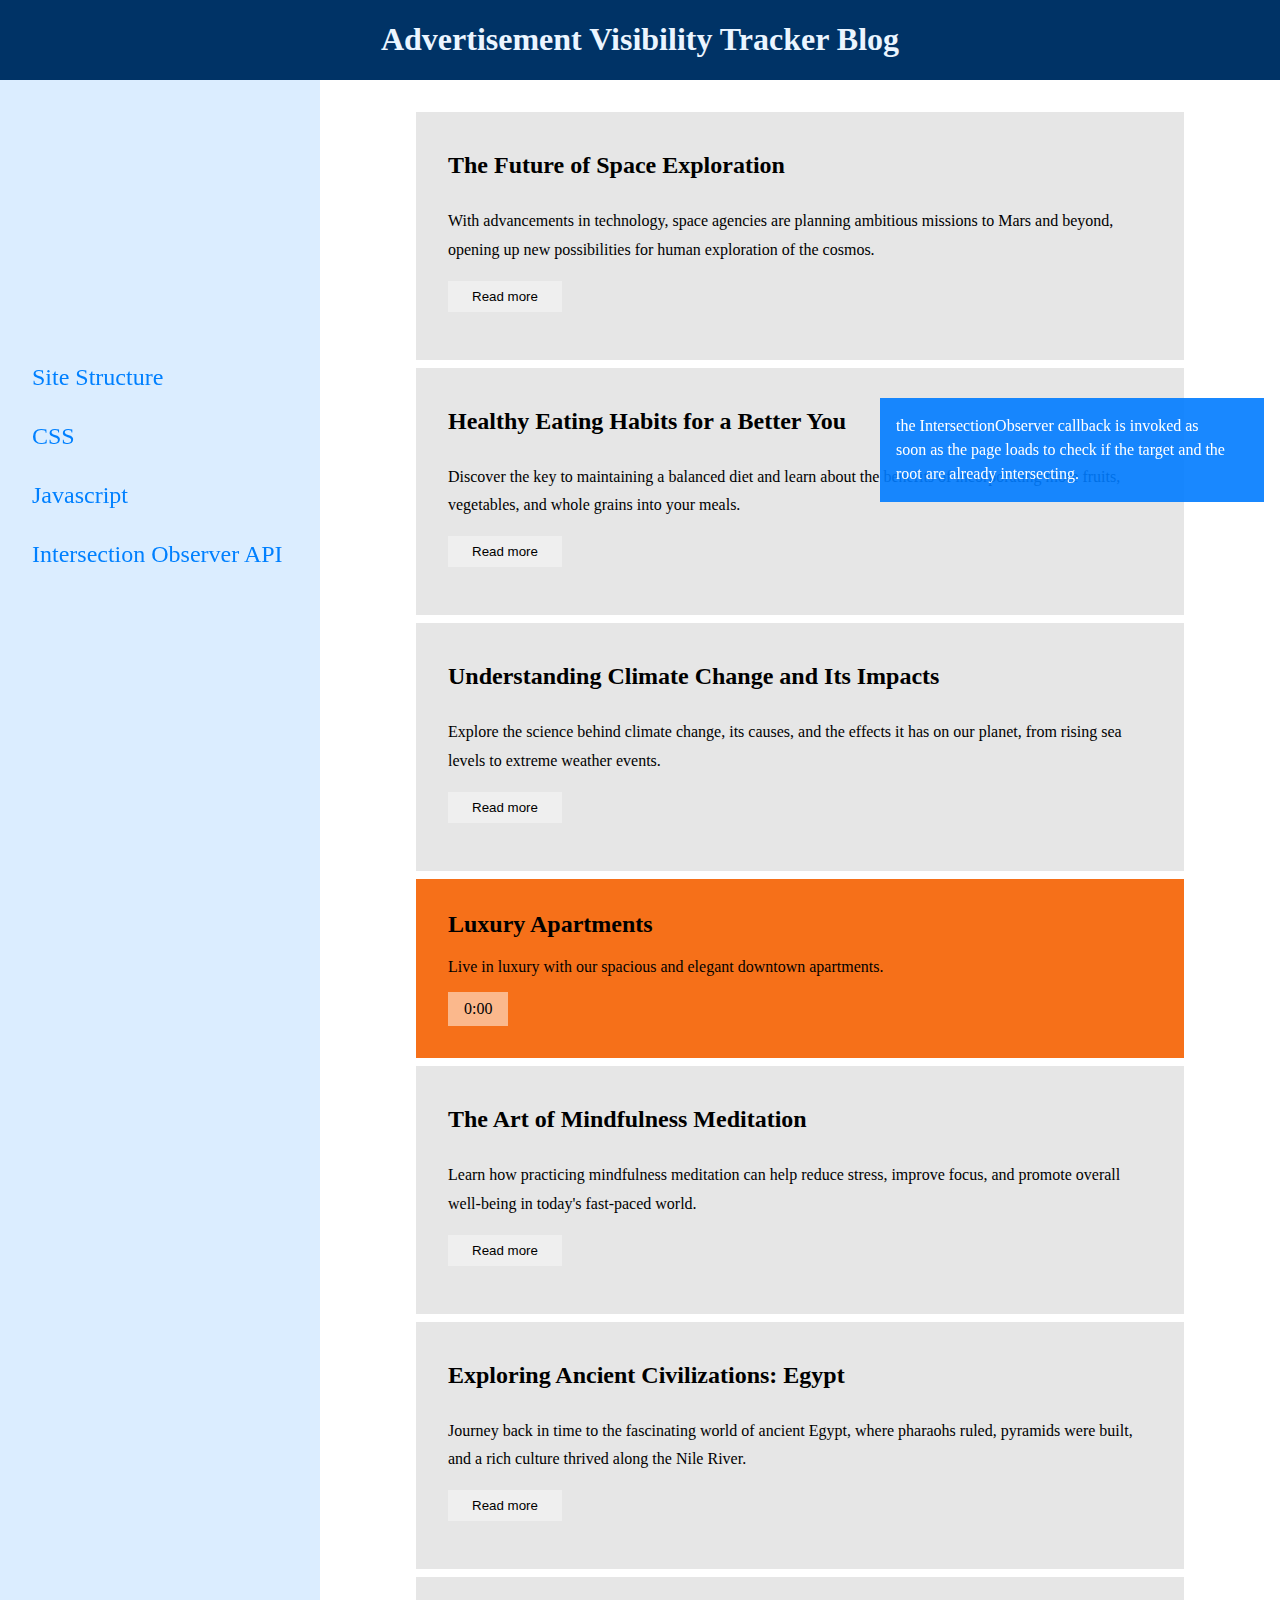
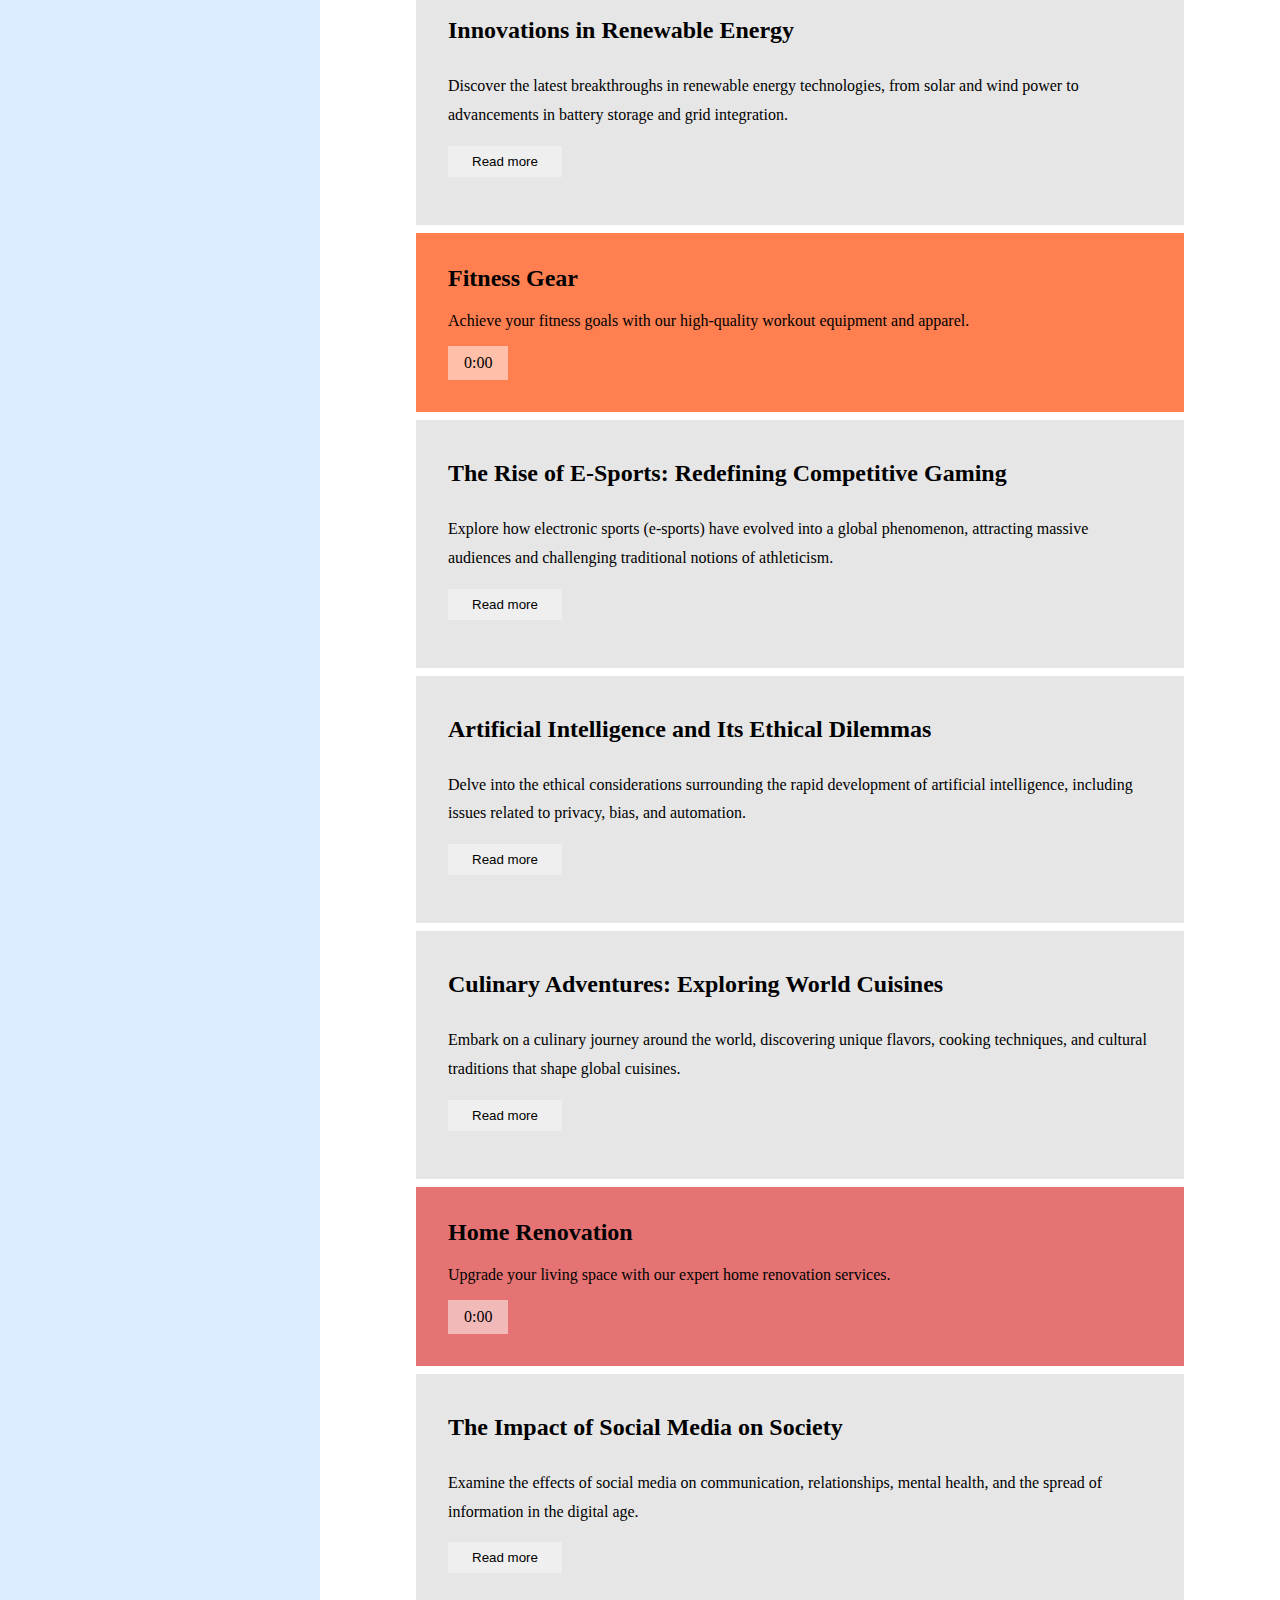
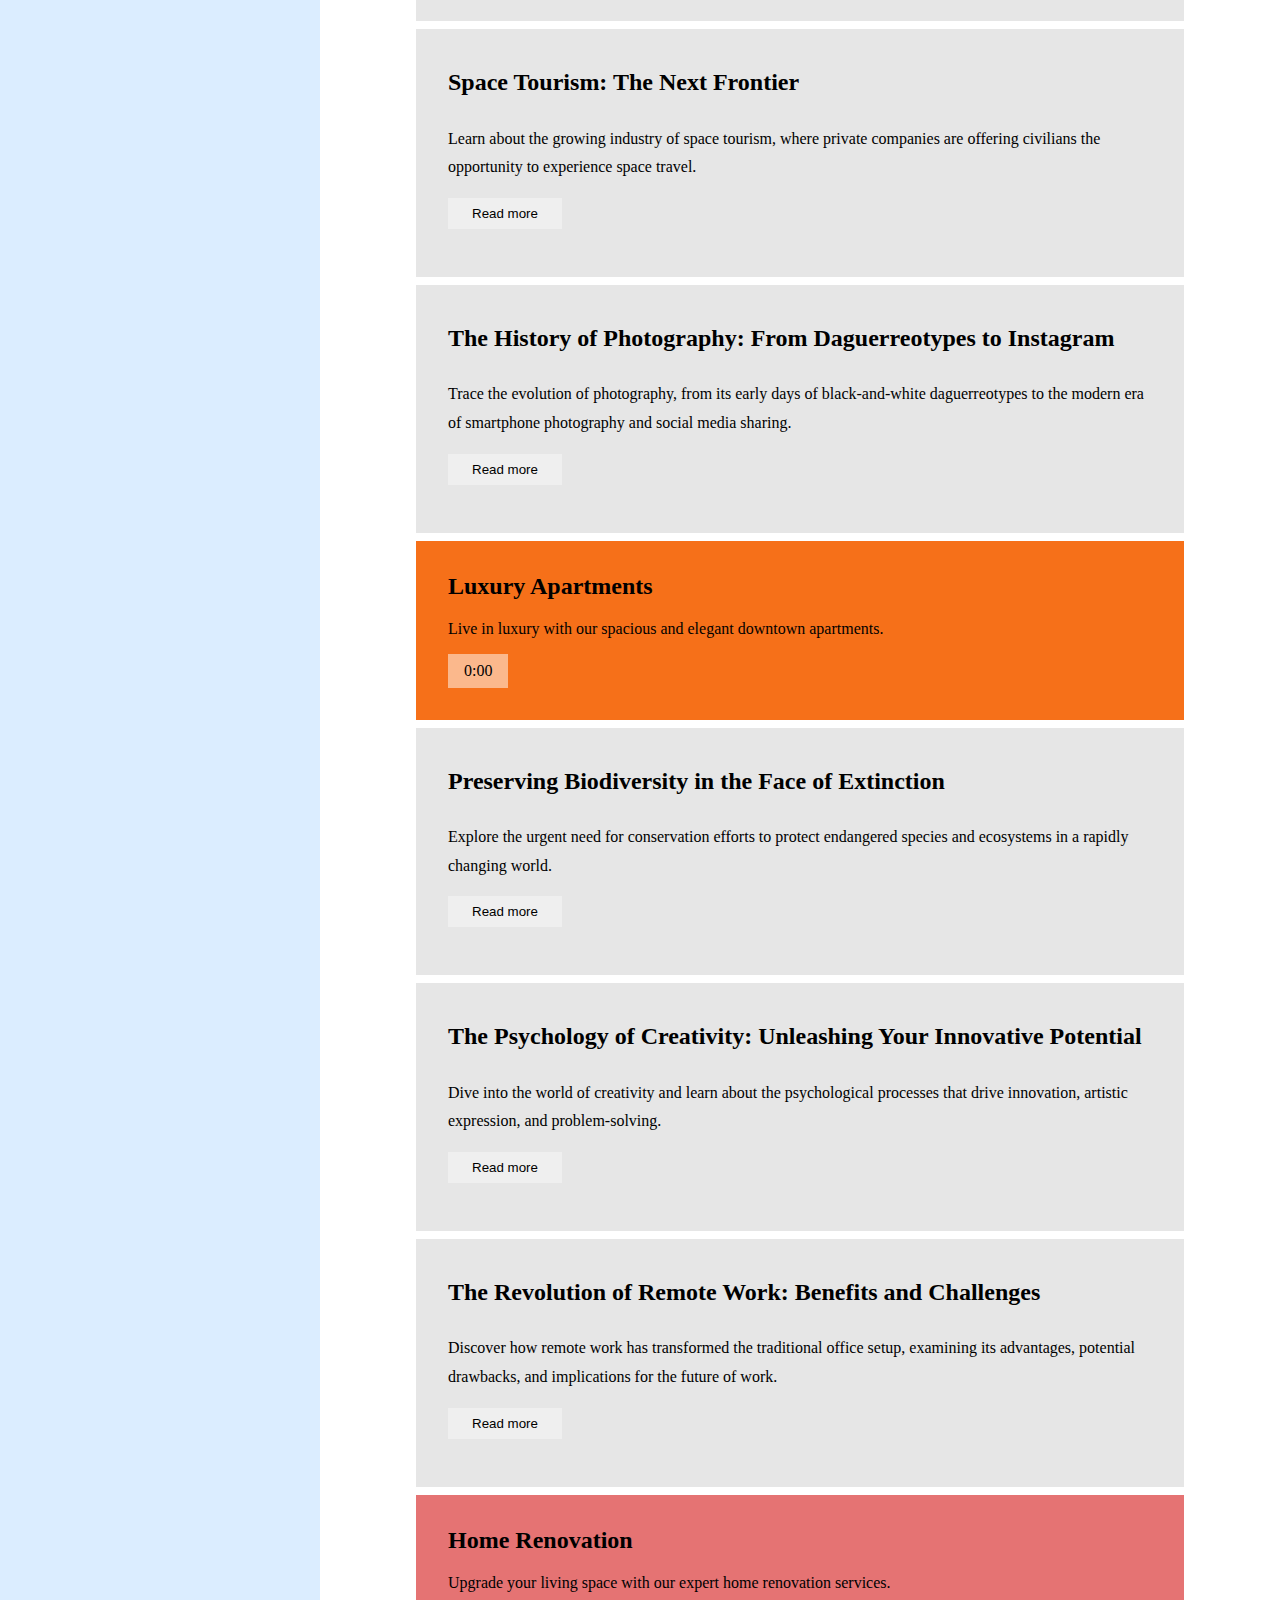
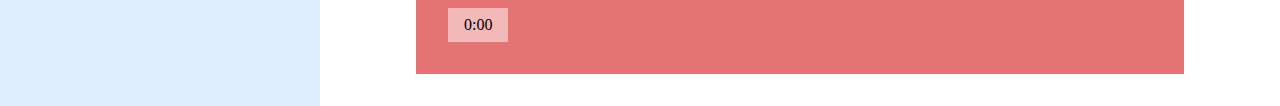
<file: Ads/index.html>
<!DOCTYPE html>
<html lang="en">
  <head>
    <meta charset="UTF-8" />
    <meta name="viewport" content="width=device-width, initial-scale=1.0" />
    <title>Advertisement Visibility Tracker</title>
    <link rel="stylesheet" href="./style.css" />
    <script src="./script.js" type="module"></script>
  </head>
  <body>
    <div class="wrapper">
      <header>
        <h1>Advertisement Visibility Tracker Blog</h1>
      </header>

      <aside>
        <nav>
          <ul>
            <li>
              <a
                href="https://developer.mozilla.org/en-US/docs/Web/API/Intersection_Observer_API/Timing_element_visibility#site_structure_the_html"
                >Site Structure</a
              >
            </li>
            <li>
              <a
                href="https://developer.mozilla.org/en-US/docs/Web/API/Intersection_Observer_API/Timing_element_visibility#styling_the_site_with_css"
                >CSS</a
              >
            </li>
            <li>
              <a
                href="https://developer.mozilla.org/en-US/docs/Web/API/Intersection_Observer_API/Timing_element_visibility#tying_it_together_with_javascript"
                >Javascript</a
              >
            </li>

            <li>
              <a
                href="https://developer.mozilla.org/en-US/docs/Web/API/Intersection_Observer_API"
                >Intersection Observer API
              </a>
            </li>
          </ul>
        </nav>
      </aside>

      <main></main>
    </div>
    <div class="notificationContainer">
      <p id="generalInfo"></p>
      <p id="visibilityInfo"></p>
      <p id="replaceInfo"></p>
      <p id="visibleAdsInfo"></p>
    </div>
  </body>
</html>
</file>
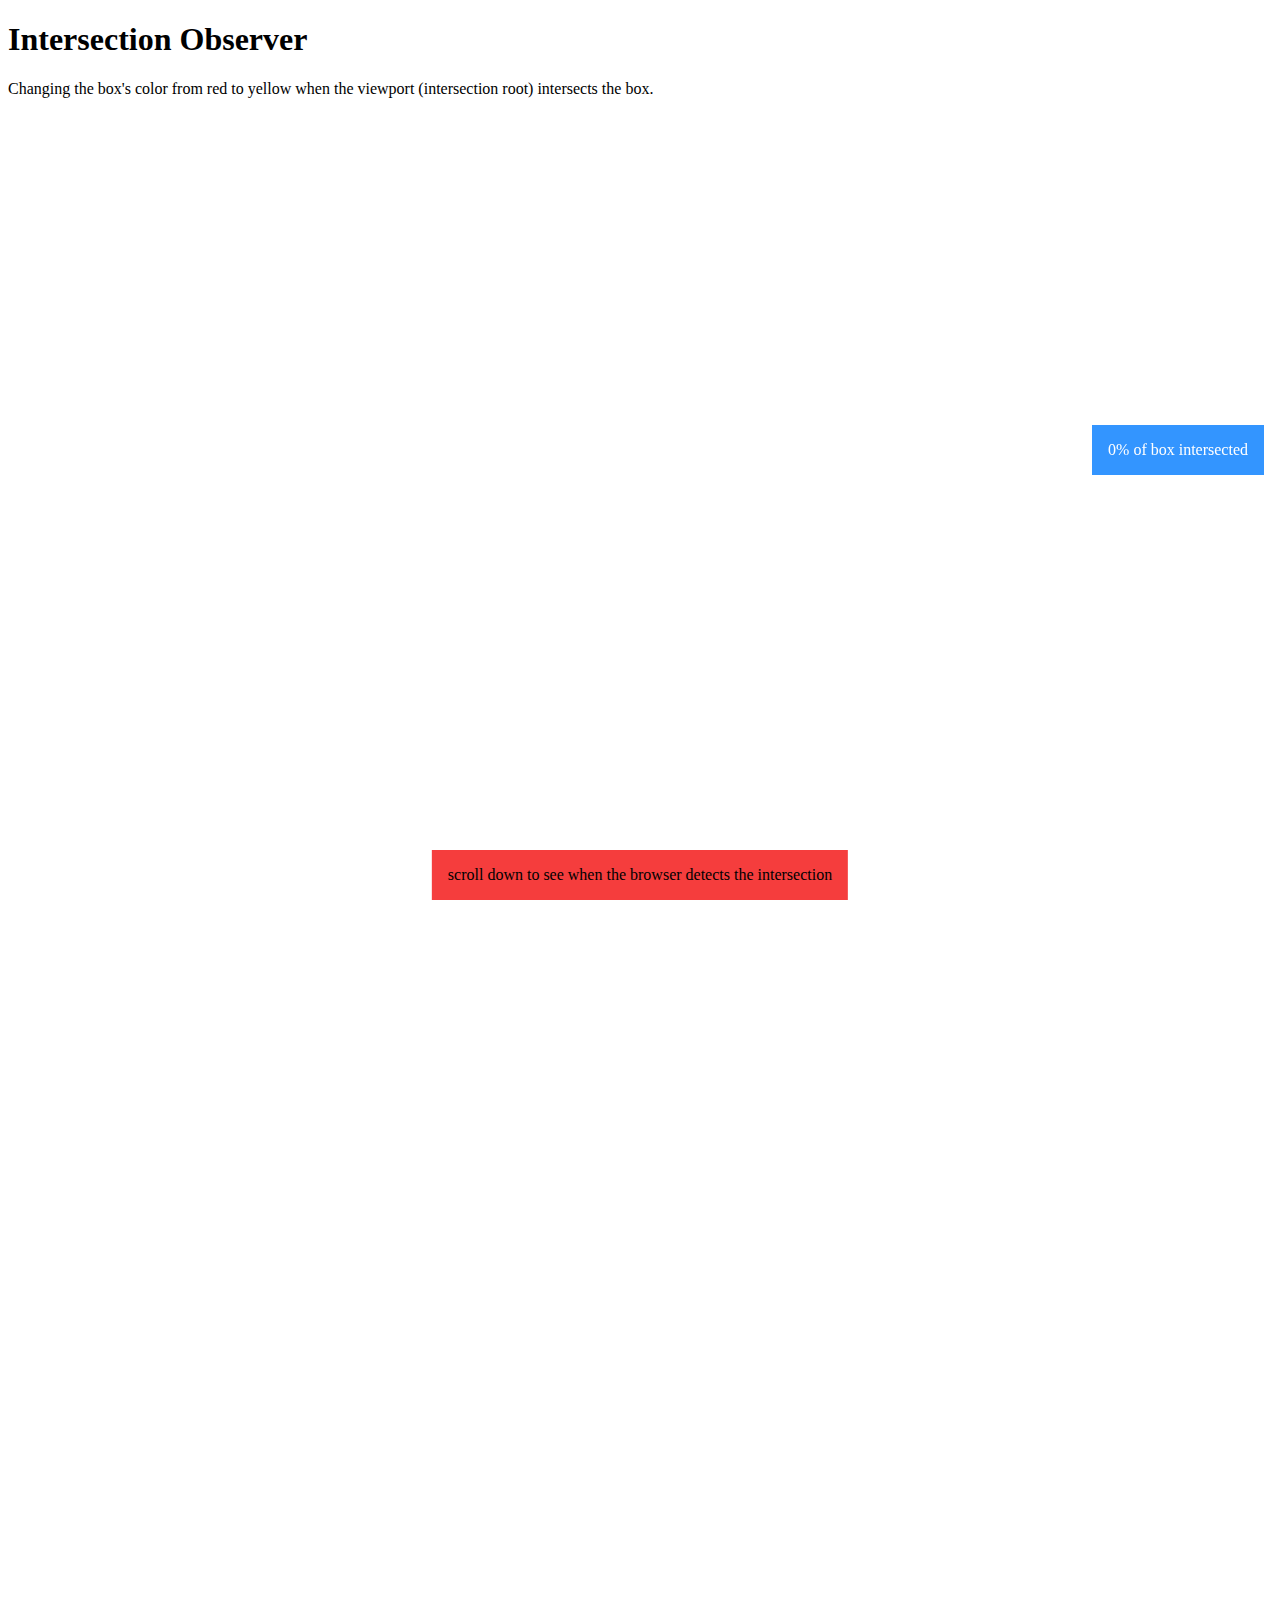
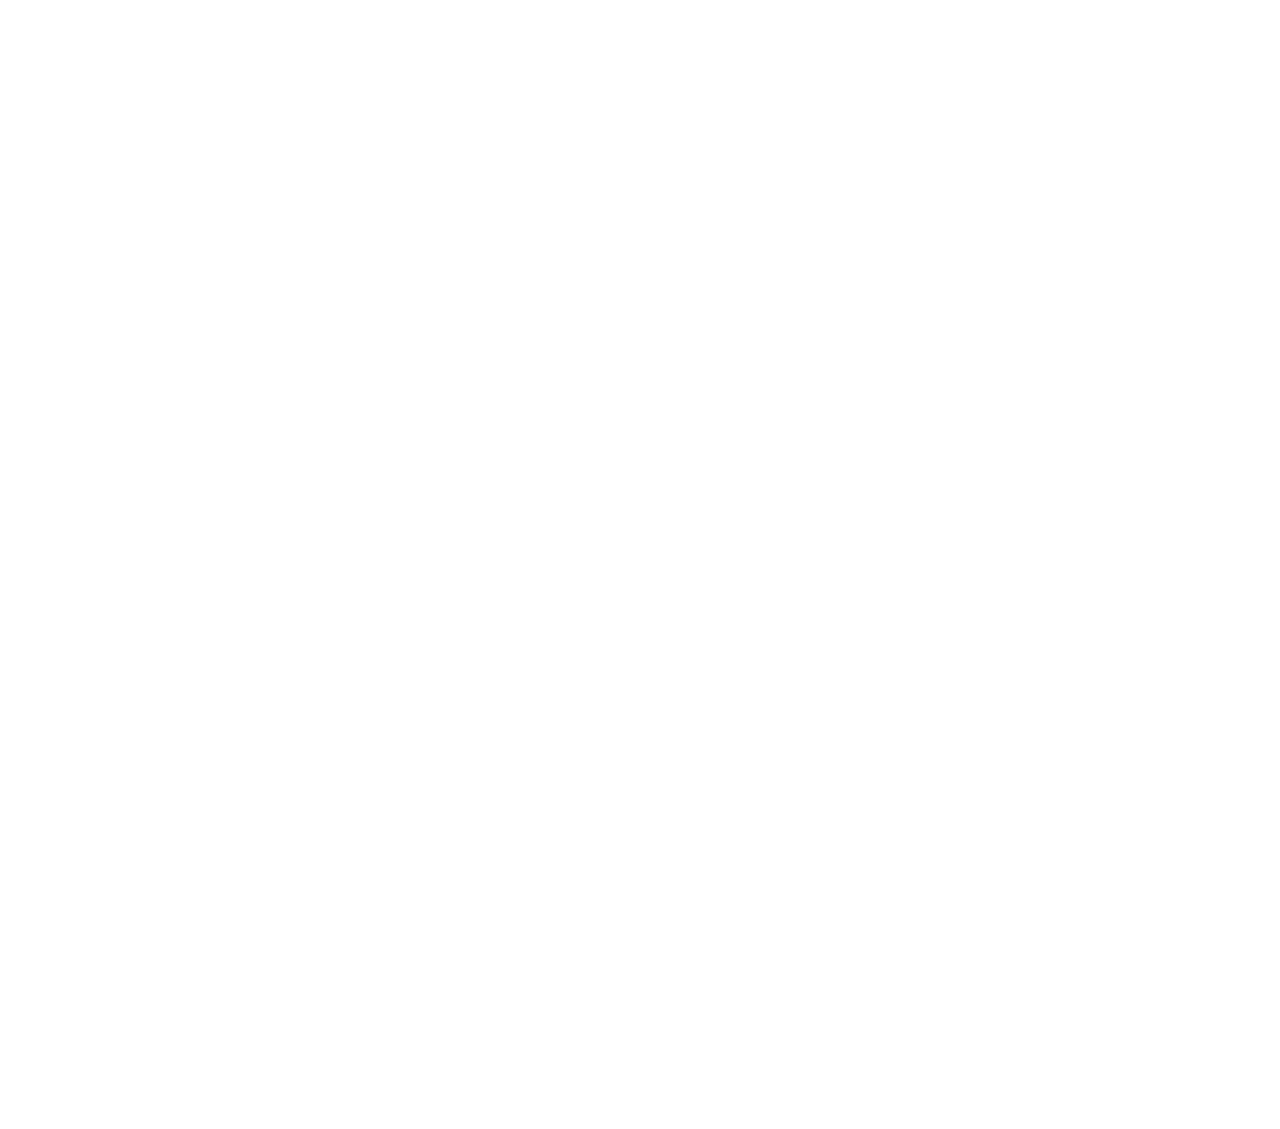
<file: Box/index.html>
<!DOCTYPE html>
<html lang="en">
  <head>
    <meta charset="UTF-8" />
    <meta name="viewport" content="width=device-width, initial-scale=1.0" />
    <title>Intersection Observer</title>
    <link rel="stylesheet" href="style.css" />
    <script src="./script.js"></script>
  </head>
  <body>
    <h1>Intersection Observer</h1>
    <p>
      Changing the box's color from red to yellow when the viewport
      (intersection root) intersects the box.
    </p>
    <div id="box">
      <div class="vertical">Welcome to <strong>The Box!</strong></div>
    </div>
    <div class="notification">0% of the box intersected</div>
  </body>
</html>
</file>
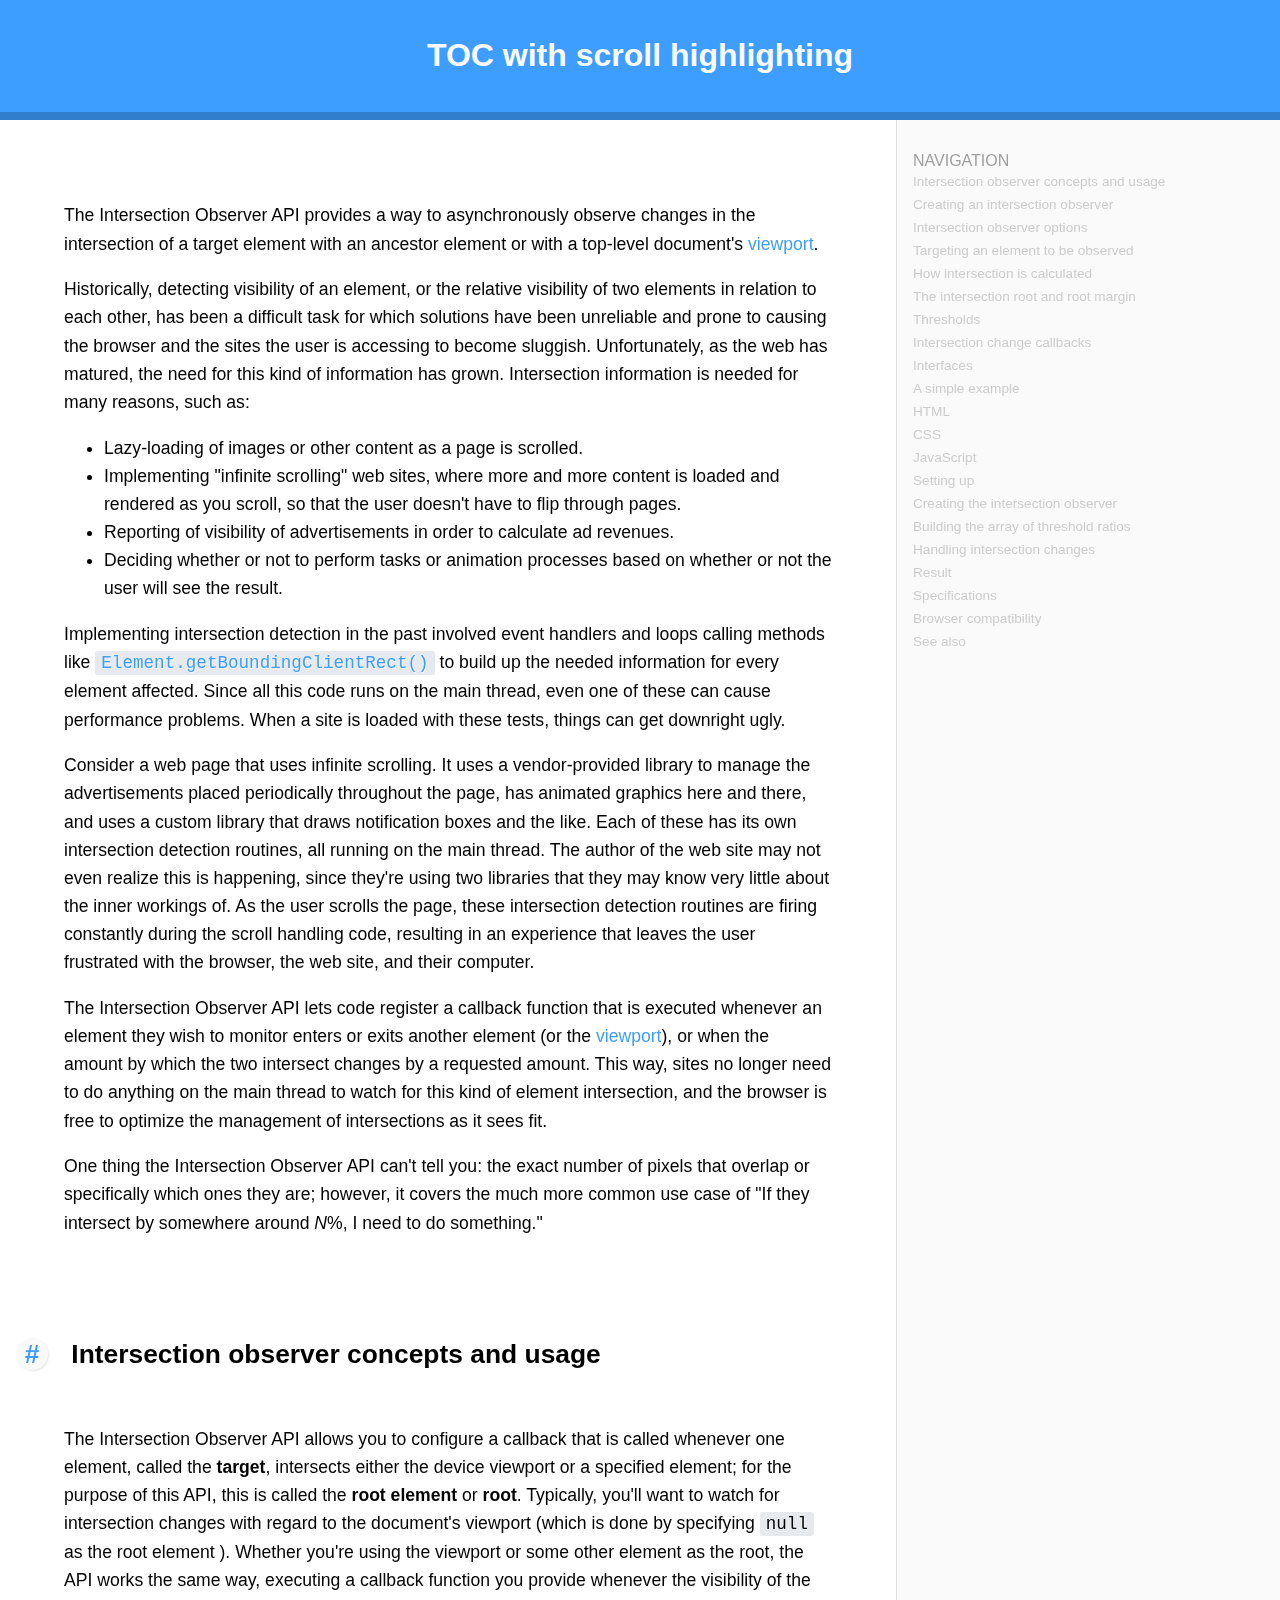
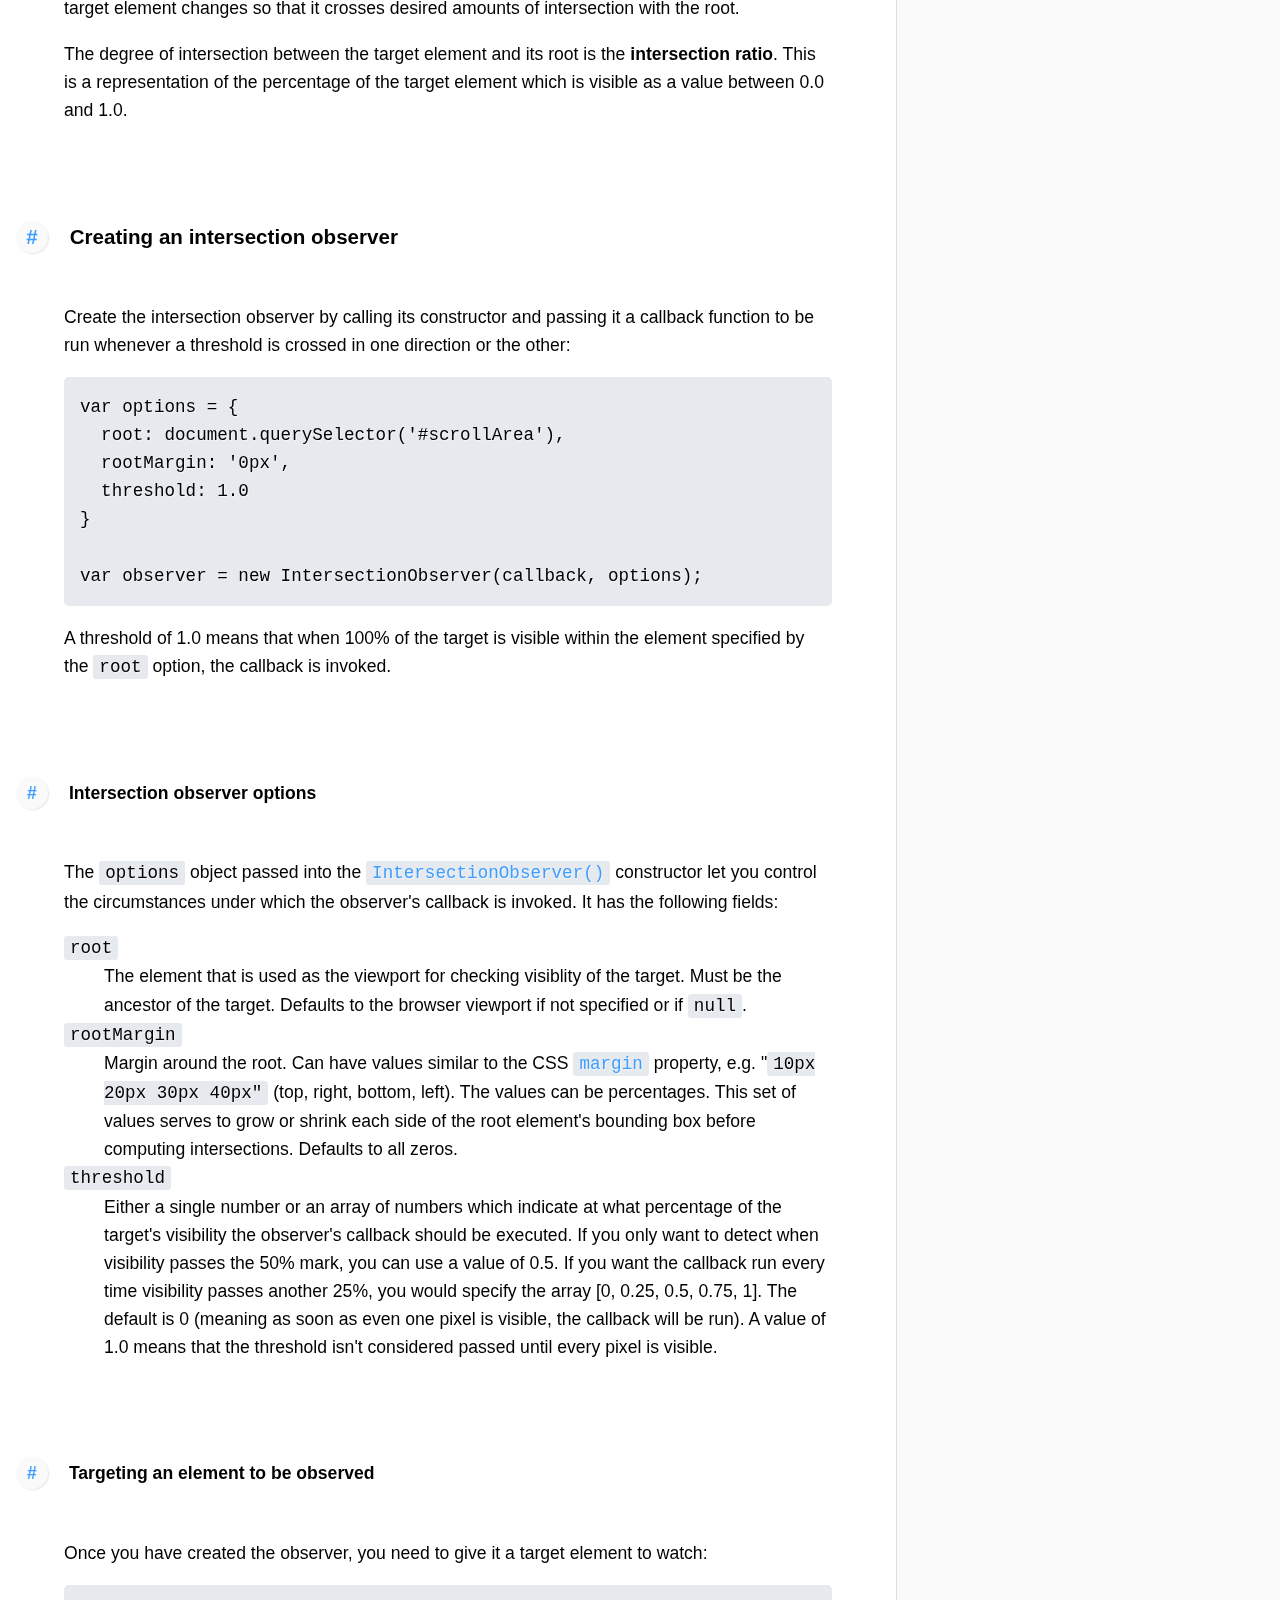
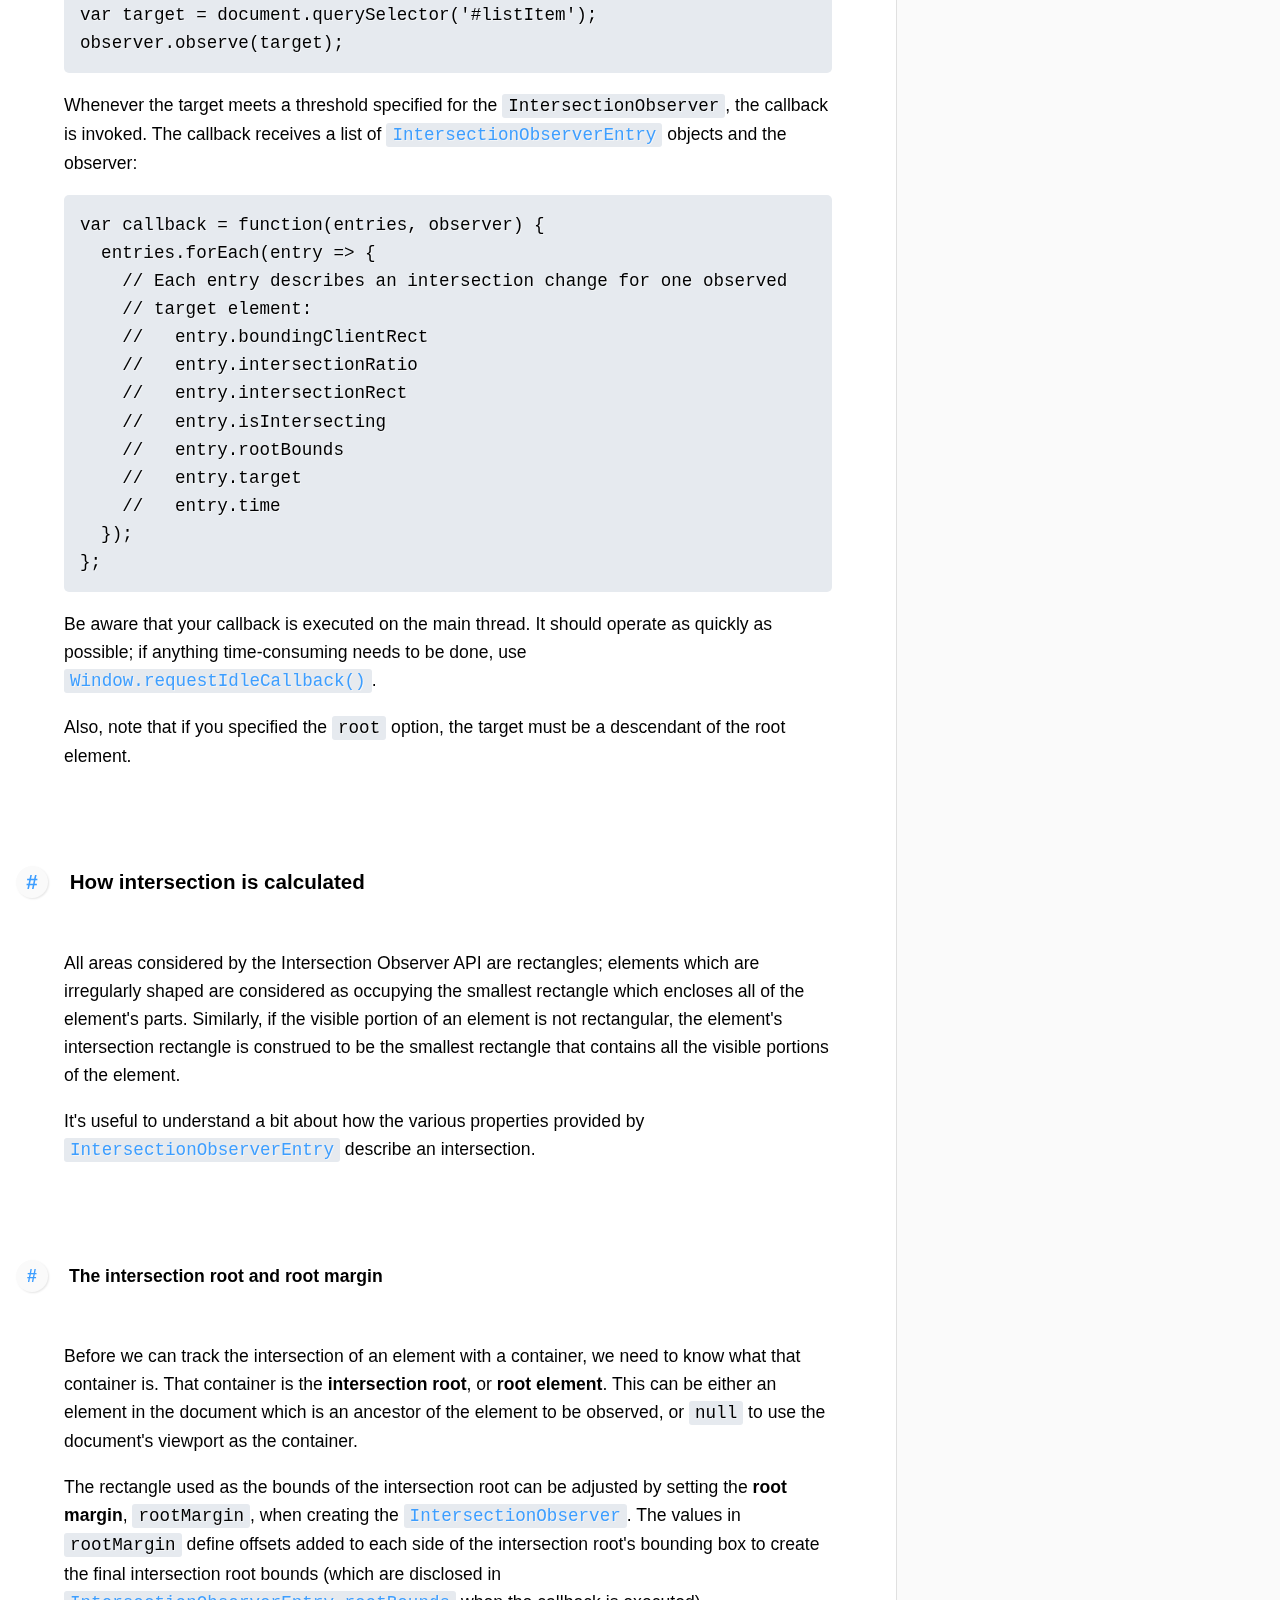
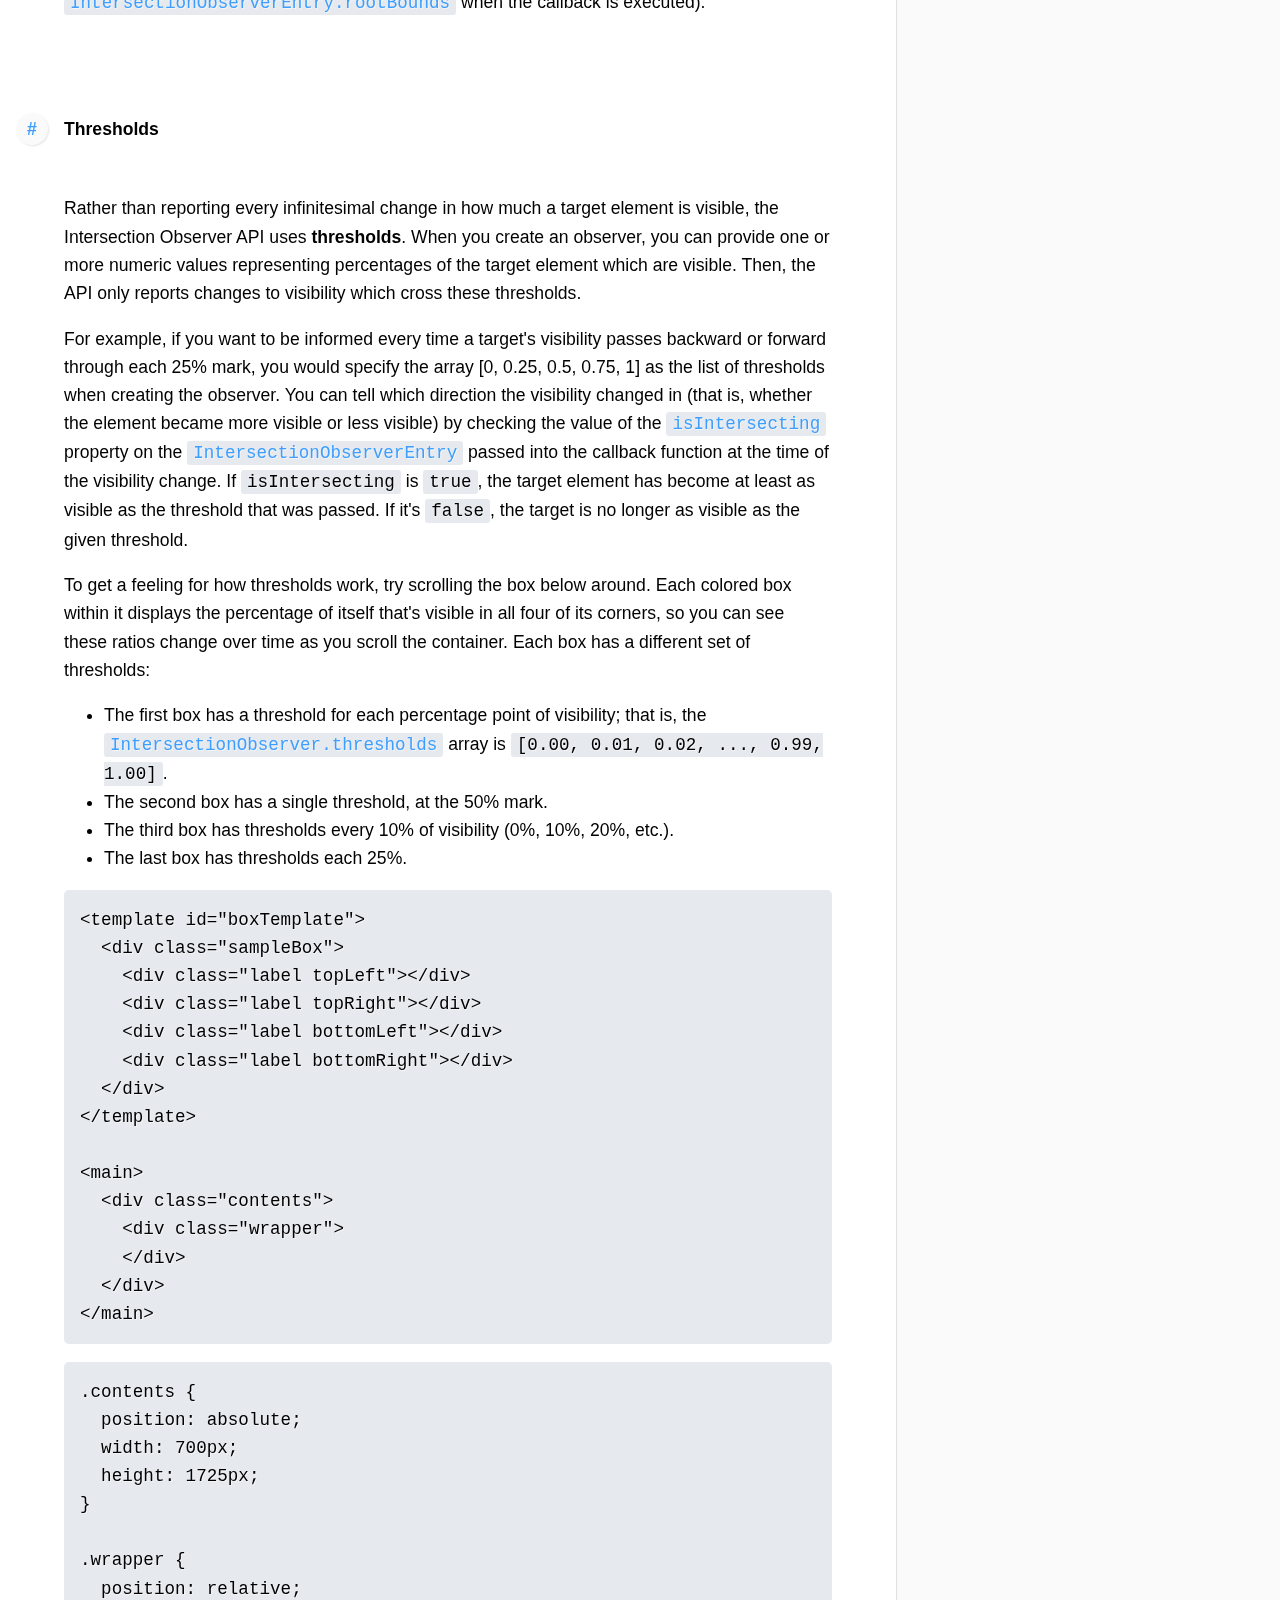
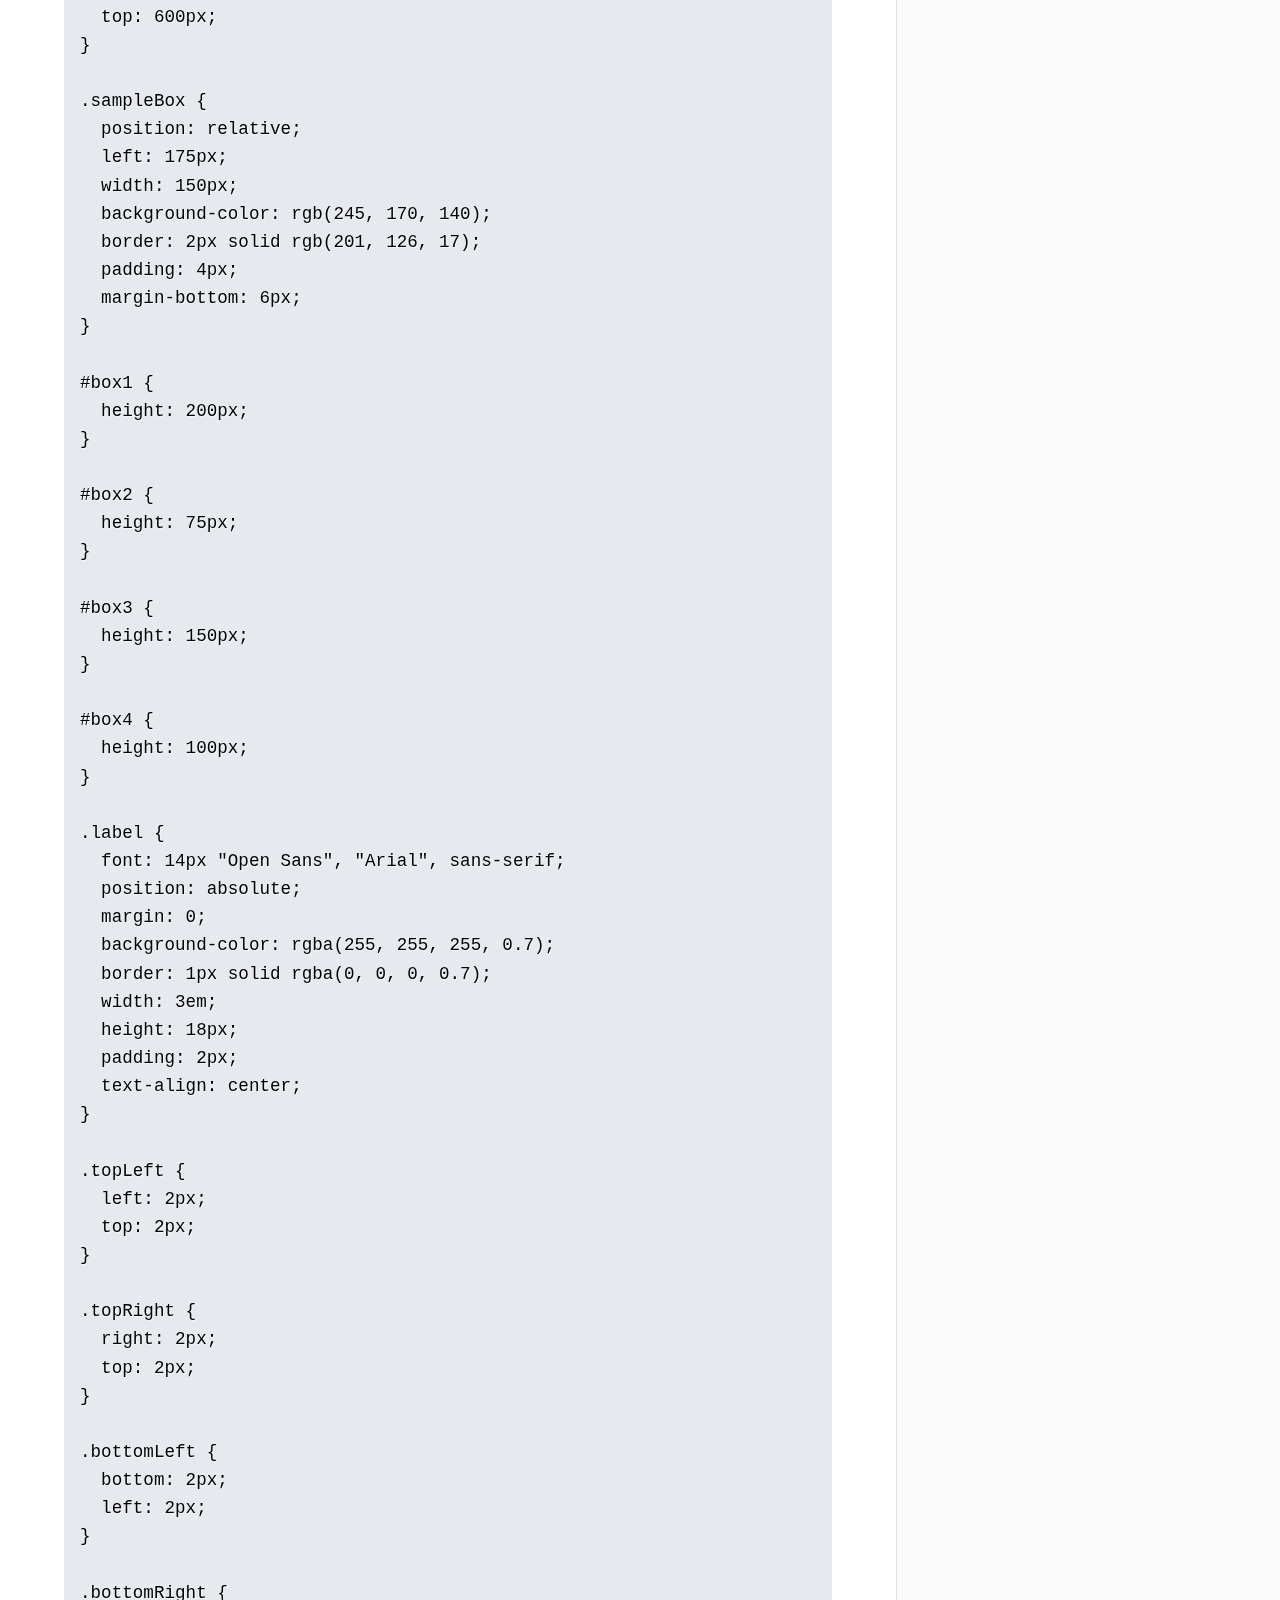
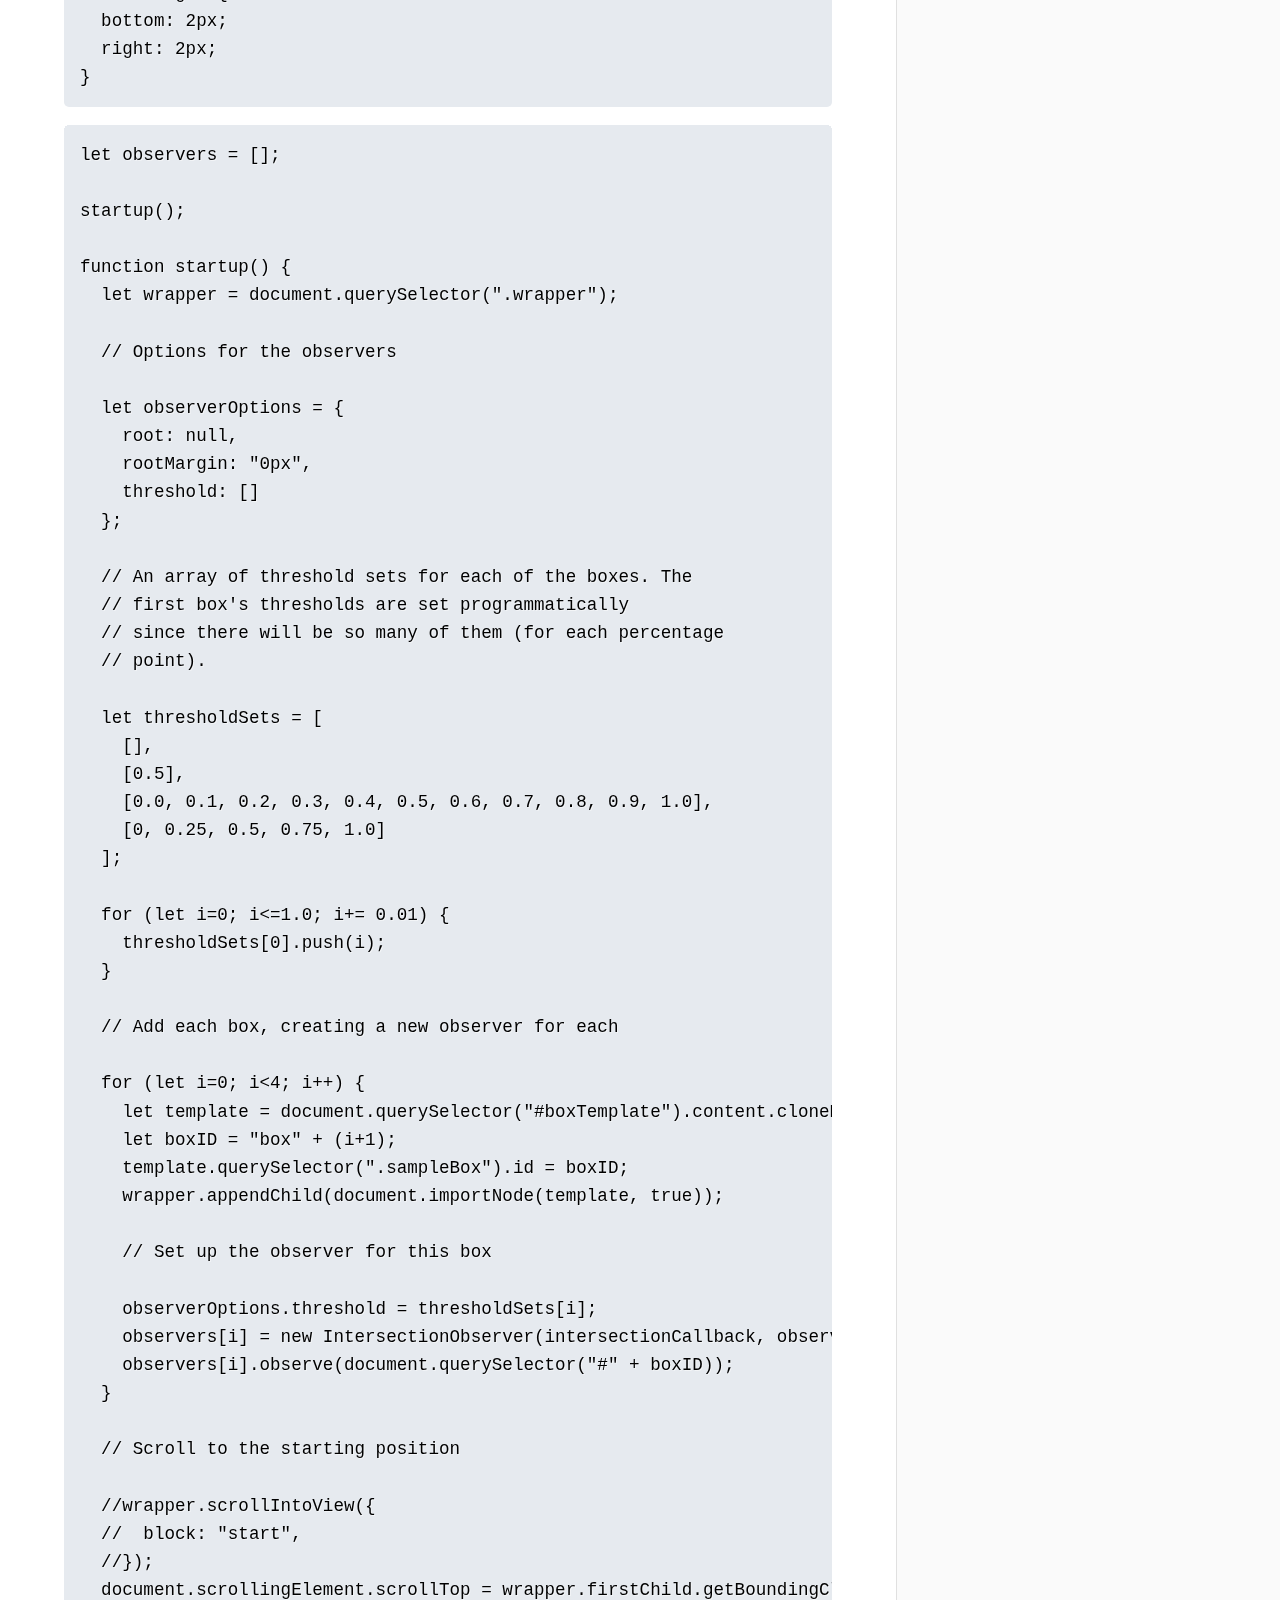
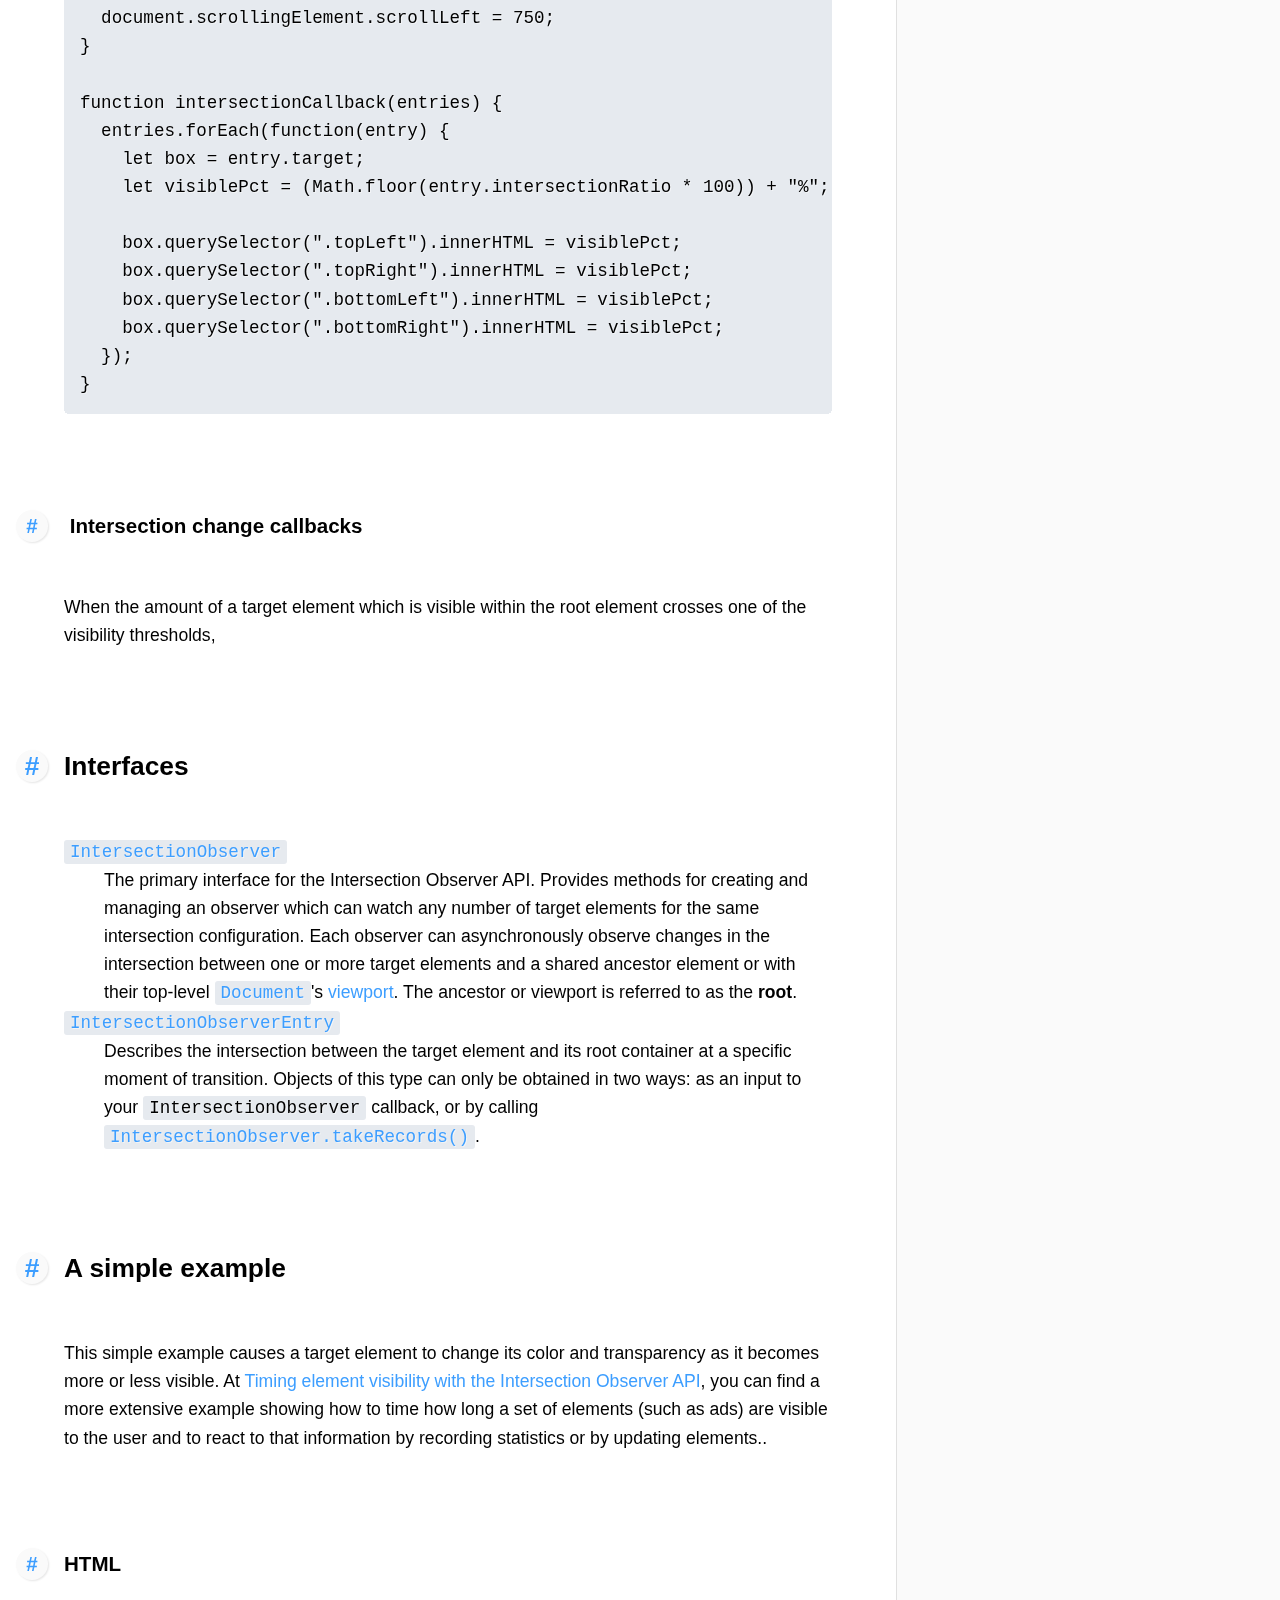
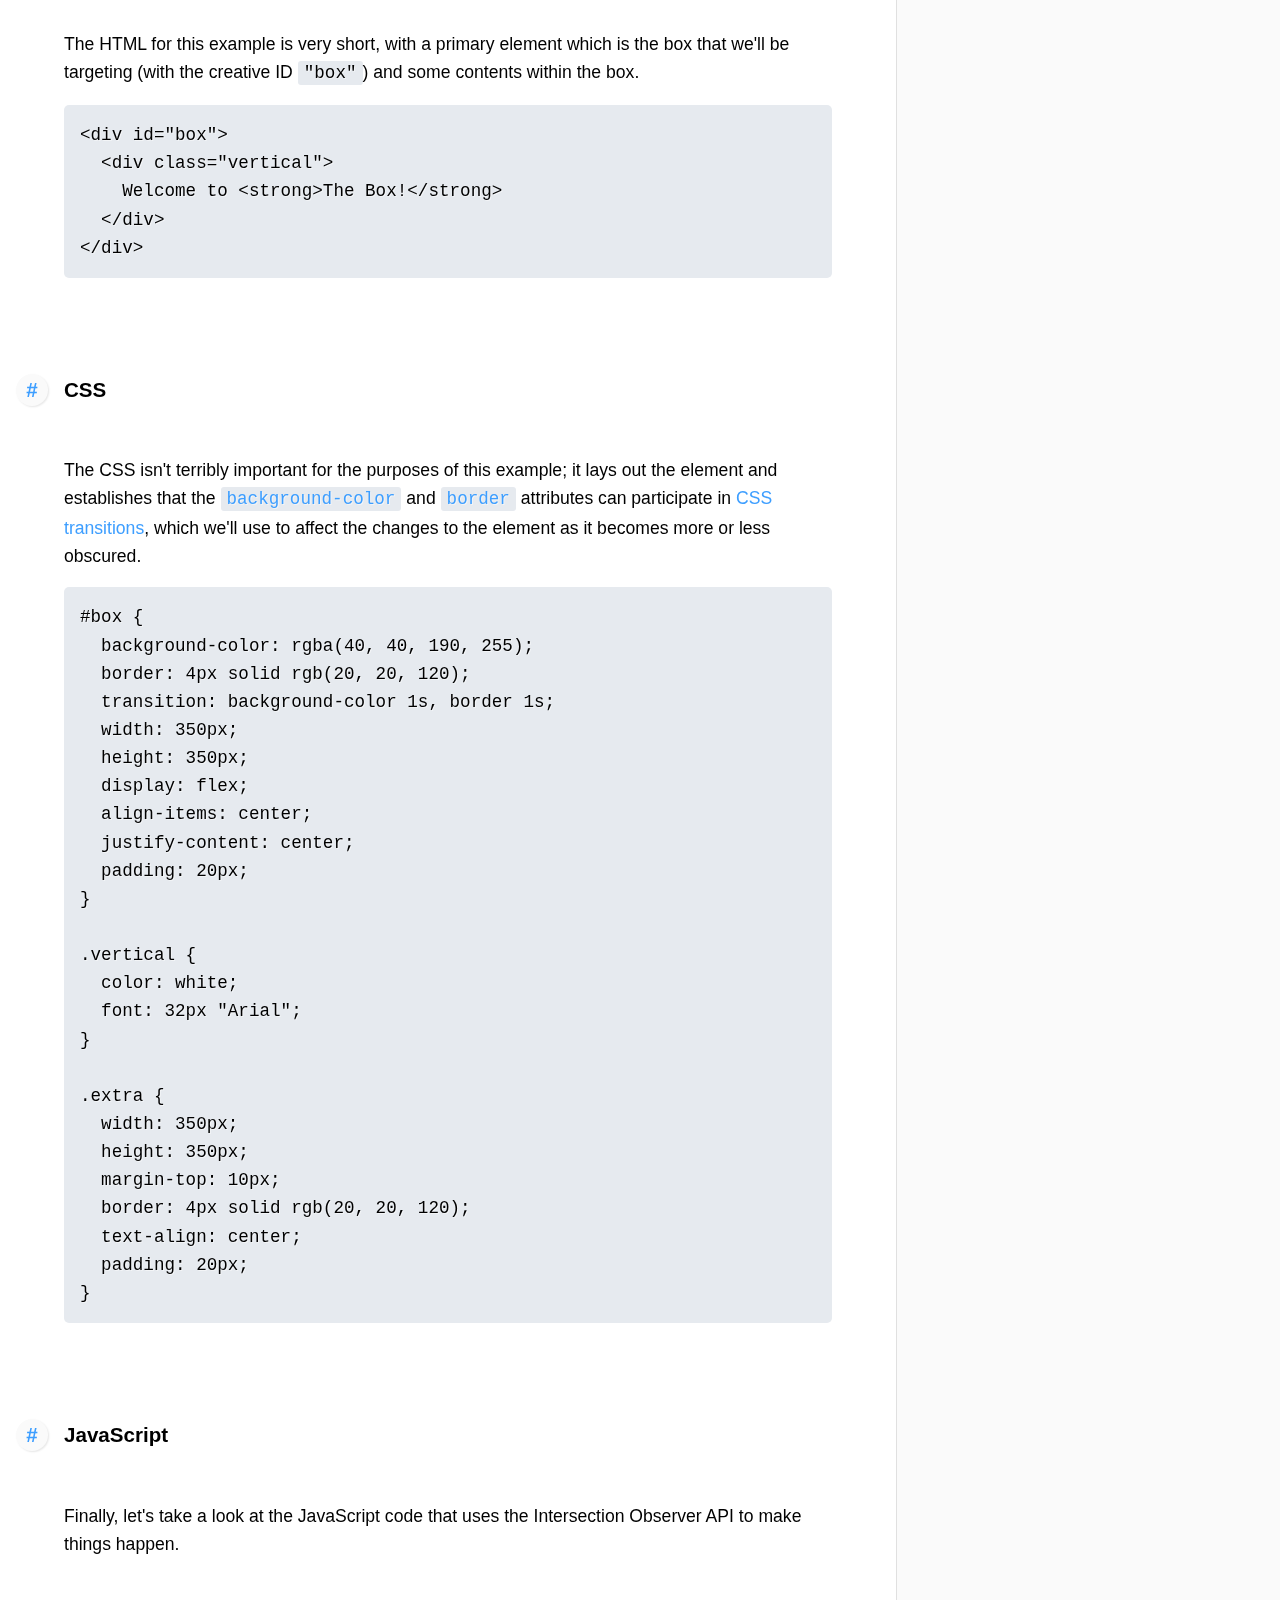
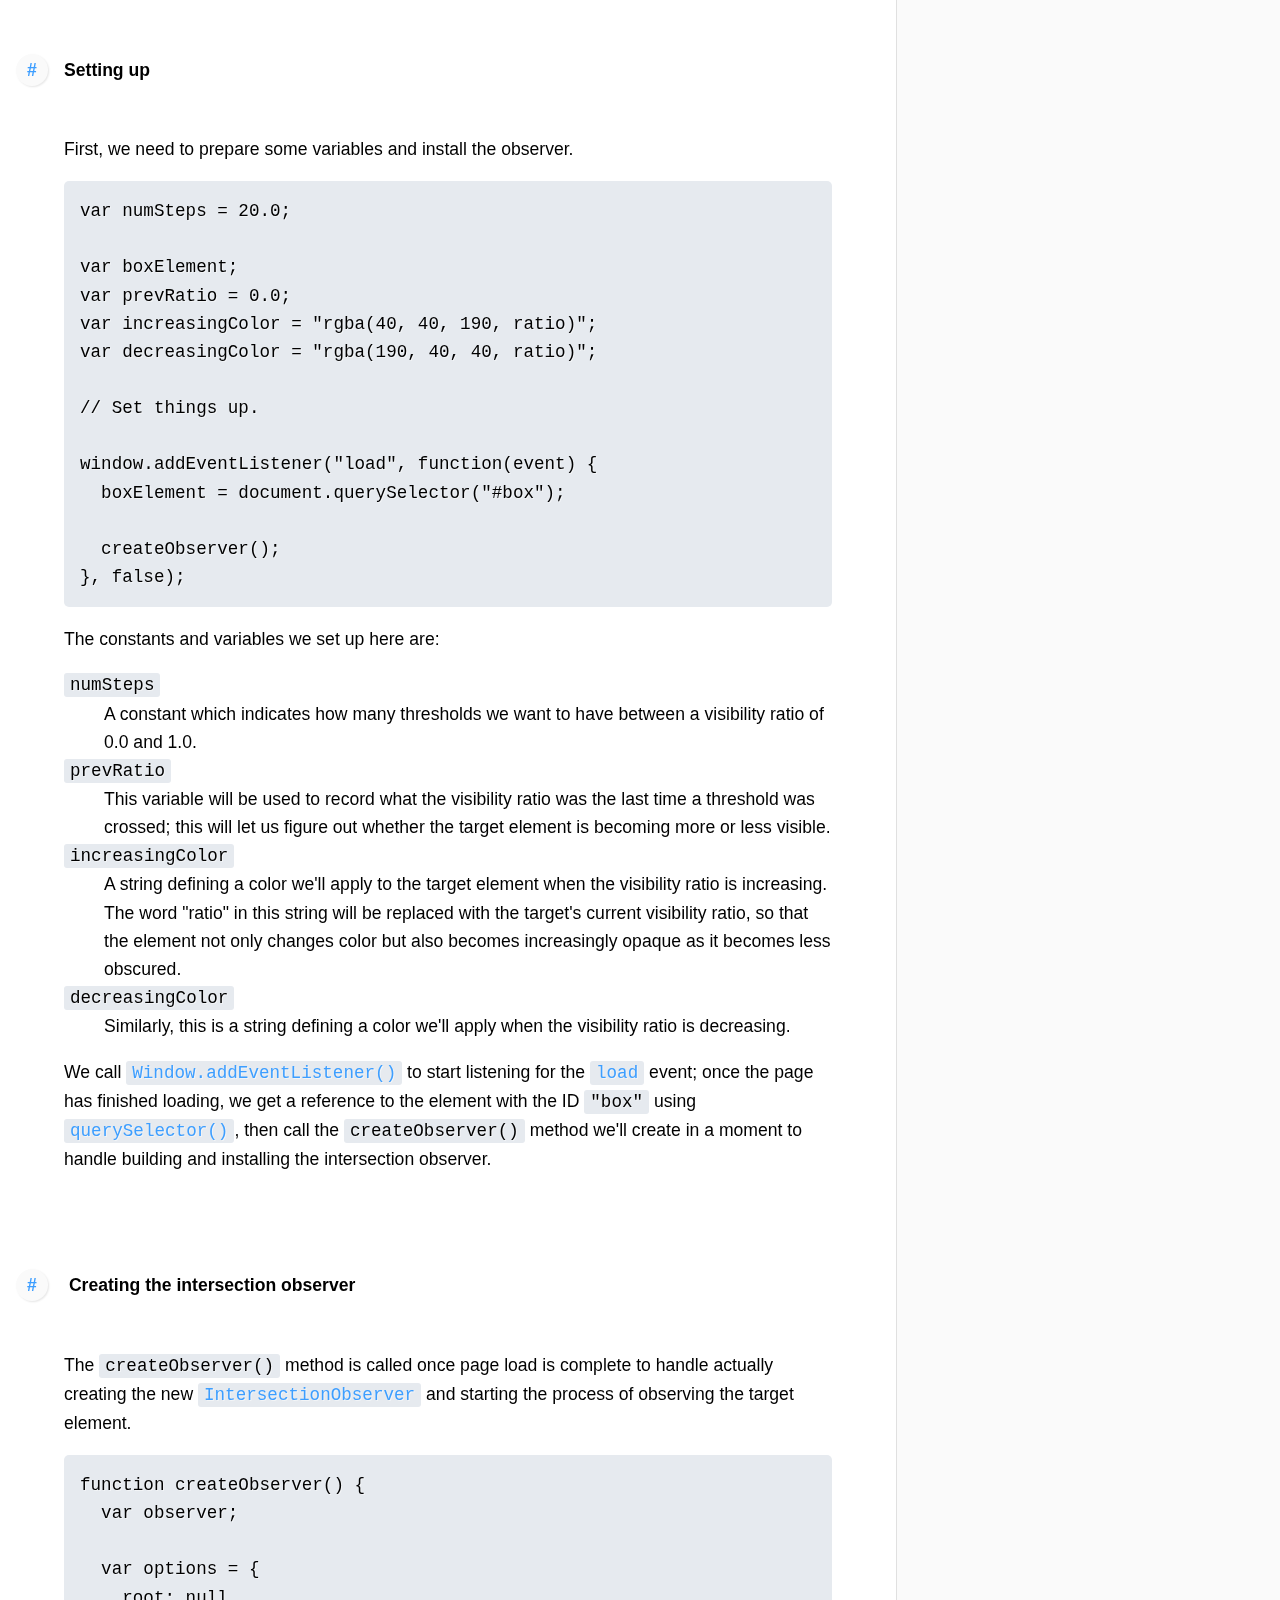
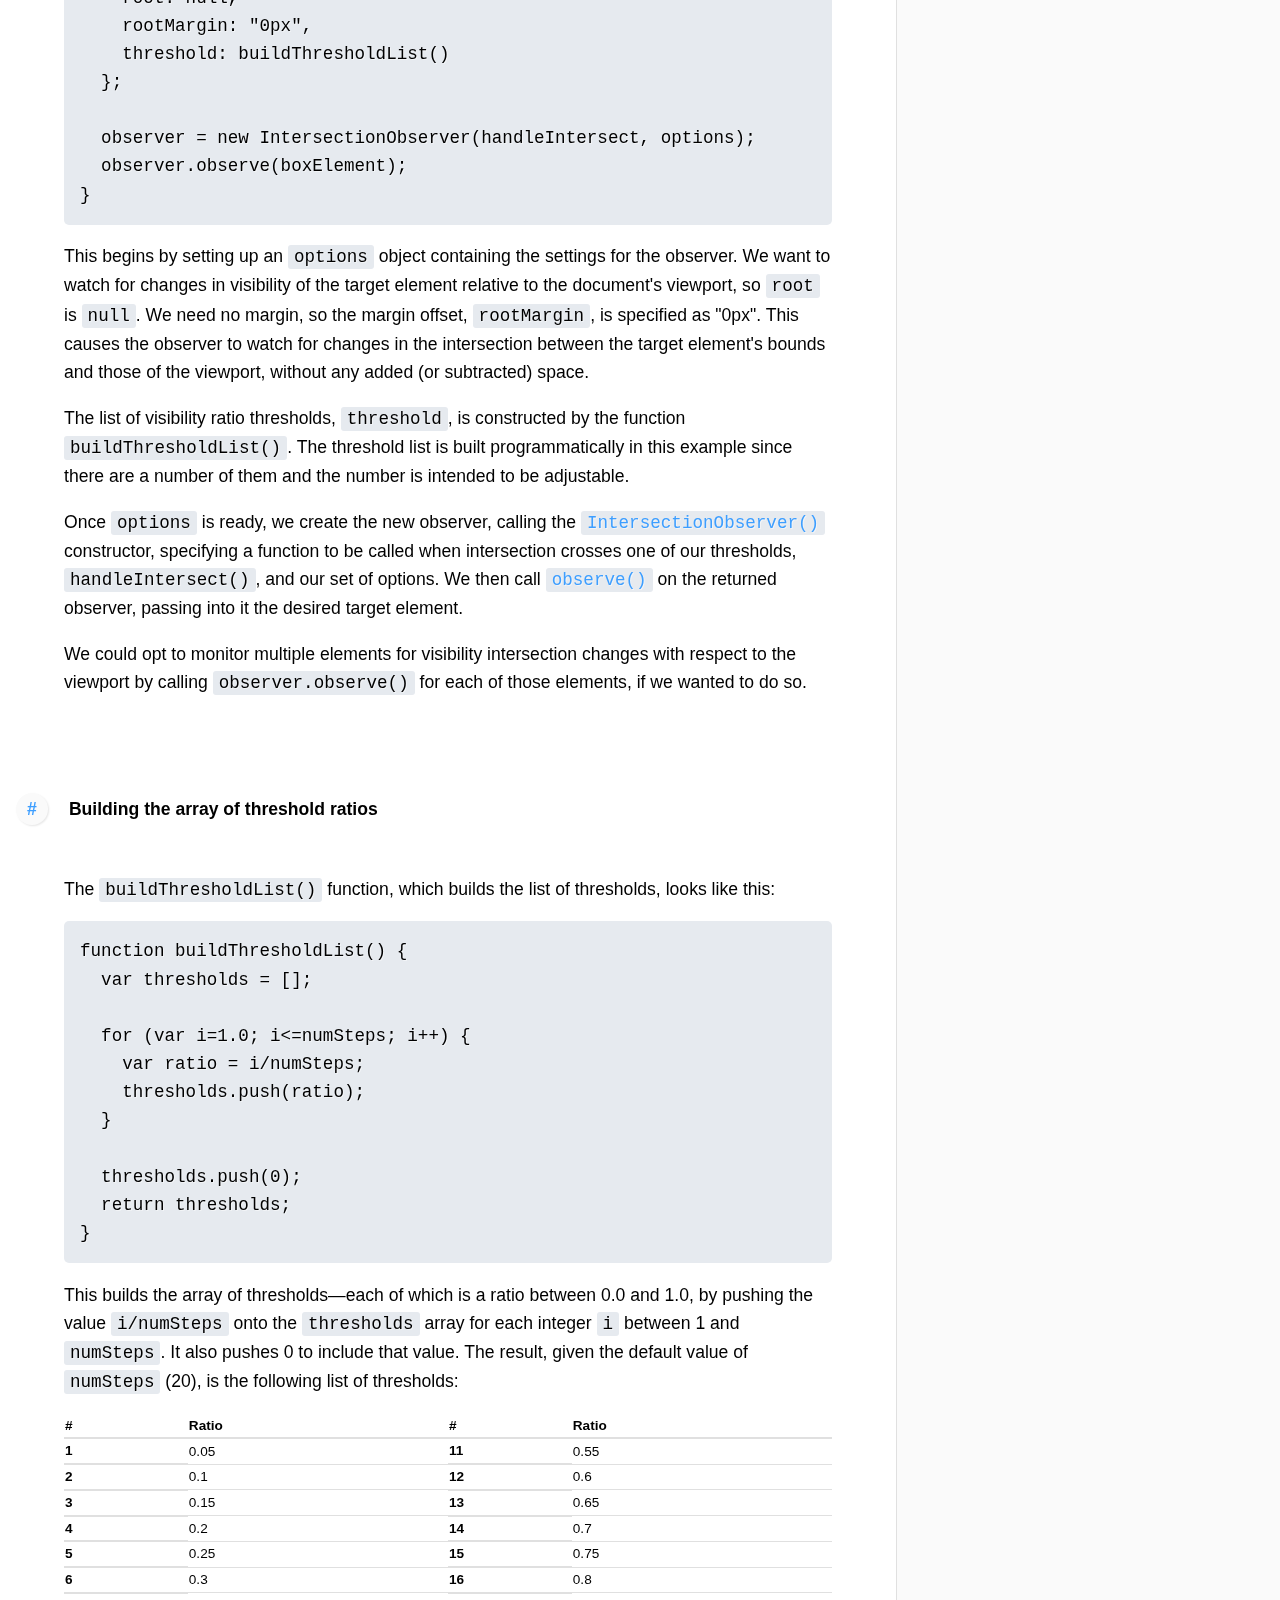
<file: TOC with scroll highlighting/index.html>
<!DOCTYPE html>
<html lang="en">
  <head>
    <meta charset="UTF-8" />
    <meta name="viewport" content="width=device-width, initial-scale=1.0" />
    <title>TOC with scroll highlighting</title>
    <link rel="stylesheet" href="./style.css" />
    <script src="./script.js" defer></script>
  </head>
  <body>
    <!--suppress ALL -->
    <header class="header">
      <h1>TOC with scroll highlighting</h1>
    </header>
    <main class="content-container">
      <aside class="content-sidebar">
        <nav class="content-navigation">
          <header>
            <h2 class="content-navigation-title">Navigation</h2>
          </header>
          <a href="#section-Intersection_observer_concepts_and_usage">
            Intersection observer concepts and usage
          </a>

          <a href="#section-Creating_an_intersection_observer">
            Creating an intersection observer
          </a>

          <a href="#section-Intersection_observer_options">
            Intersection observer options
          </a>

          <a href="#section-Targeting_an_element_to_be_observed">
            Targeting an element to be observed
          </a>

          <a href="#section-How_intersection_is_calculated">
            How intersection is calculated
          </a>

          <a href="#section-The_intersection_root_and_root_margin">
            The intersection root and root margin
          </a>

          <a href="#section-Thresholds"> Thresholds </a>

          <a href="#section-Intersection_change_callbacks">
            Intersection change callbacks
          </a>

          <a href="#section-Interfaces"> Interfaces </a>

          <a href="#section-A_simple_example"> A simple example </a>

          <a href="#section-HTML"> HTML </a>

          <a href="#section-CSS"> CSS </a>

          <a href="#section-JavaScript"> JavaScript </a>

          <a href="#section-Setting_up"> Setting up </a>

          <a href="#section-Creating_the_intersection_observer">
            Creating the intersection observer
          </a>

          <a href="#section-Building_the_array_of_threshold_ratios">
            Building the array of threshold ratios
          </a>

          <a href="#section-Handling_intersection_changes">
            Handling intersection changes
          </a>

          <a href="#section-Result"> Result </a>

          <a href="#section-Specifications"> Specifications </a>

          <a href="#section-Browser_compatibility"> Browser compatibility </a>

          <a href="#section-See_also"> See also </a>
        </nav>
      </aside>
      <article class="content" id="wikiArticle">
        <p class="summary">
          <span class="seoSummary"
            >The Intersection Observer API provides a way to asynchronously
            observe changes in the intersection of a target element with an
            ancestor element or with a top-level document's
            <a
              href="/en-US/docs/Glossary/viewport"
              title="viewport: A viewport represents a polygonal (normally rectangular) area in computer graphics that is currently being viewed. In web browser terms, it refers to the part of the document you're viewing which is currently visible in its window (or the screen, if the document is being viewed in full screen mode). Content outside the viewport is not visible onscreen until scrolled into view."
              class="glossaryLink"
              >viewport</a
            >.</span
          >
        </p>
        <p>
          Historically, detecting visibility of an element, or the relative
          visibility of two elements in relation to each other, has been a
          difficult task for which solutions have been unreliable and prone to
          causing the browser and the sites the user is accessing to become
          sluggish. Unfortunately, as the web has matured, the need for this
          kind of information has grown. Intersection information is needed for
          many reasons, such as:
        </p>
        <ul>
          <li>
            Lazy-loading of images or other content as a page is scrolled.
          </li>
          <li>
            Implementing "infinite scrolling" web sites, where more and more
            content is loaded and rendered as you scroll, so that the user
            doesn't have to flip through pages.
          </li>
          <li>
            Reporting of visibility of advertisements in order to calculate ad
            revenues.
          </li>
          <li>
            Deciding whether or not to perform tasks or animation processes
            based on whether or not the user will see the result.
          </li>
        </ul>
        <p>
          Implementing intersection detection in the past involved event
          handlers and loops calling methods like
          <a
            href="/en-US/docs/Web/API/Element/getBoundingClientRect"
            title="The Element.getBoundingClientRect() method returns the size of an element and its position relative to the viewport."
            ><code>Element.getBoundingClientRect()</code></a
          >
          to build up the needed information for every element affected. Since
          all this code runs on the main thread, even one of these can cause
          performance problems. When a site is loaded with these tests, things
          can get downright ugly.
        </p>
        <p>
          Consider a web page that uses infinite scrolling. It uses a
          vendor-provided library to manage the advertisements placed
          periodically throughout the page, has animated graphics here and
          there, and uses a custom library that draws notification boxes and the
          like. Each of these has its own intersection detection routines, all
          running on the main thread. The author of the web site may not even
          realize this is happening, since they're using two libraries that they
          may know very little about the inner workings of. As the user scrolls
          the page, these intersection detection routines are firing constantly
          during the scroll handling code, resulting in an experience that
          leaves the user frustrated with the browser, the web site, and their
          computer.
        </p>
        <p>
          The Intersection Observer API lets code register a callback function
          that is executed whenever an element they wish to monitor enters or
          exits another element (or the
          <a
            href="/en-US/docs/Glossary/viewport"
            title="viewport: A viewport represents a polygonal (normally rectangular) area in computer graphics that is currently being viewed. In web browser terms, it refers to the part of the document you're viewing which is currently visible in its window (or the screen, if the document is being viewed in full screen mode). Content outside the viewport is not visible onscreen until scrolled into view."
            class="glossaryLink"
            >viewport</a
          >), or when the amount by which the two intersect changes by a
          requested amount. This way, sites no longer need to do anything on the
          main thread to watch for this kind of element intersection, and the
          browser is free to optimize the management of intersections as it sees
          fit.
        </p>
        <p>
          One thing the Intersection Observer API can't tell you: the exact
          number of pixels that overlap or specifically which ones they are;
          however, it covers the much more common use case of "If they intersect
          by somewhere around <em>N</em>%, I need to do something."
        </p>

        <section id="section-Intersection_observer_concepts_and_usage">
          <h2 id="Intersection_observer_concepts_and_usage">
            Intersection observer concepts and usage
          </h2>

          <p>
            The Intersection Observer API allows you to configure a callback
            that is called whenever one element, called the
            <strong>target</strong>, intersects either the device viewport or a
            specified element; for the purpose of this API, this is called the
            <strong>root element</strong> or <strong>root</strong>. Typically,
            you'll want to watch for intersection changes with regard to the
            document's viewport (which is done by specifying
            <code>null</code> as the root element ). Whether you're using the
            viewport or some other element as the root, the API works the same
            way, executing a callback function you provide whenever the
            visibility of the target element changes so that it crosses desired
            amounts of intersection with the root.
          </p>

          <p>
            The degree of intersection between the target element and its root
            is the <strong>intersection ratio</strong>. This is a representation
            of the percentage of the target element which is visible as a value
            between 0.0 and 1.0.
          </p>
        </section>

        <section id="section-Creating_an_intersection_observer">
          <h3 id="Creating_an_intersection_observer">
            Creating an intersection observer
          </h3>

          <p>
            Create the intersection observer by calling its constructor and
            passing it a callback function to be run whenever a threshold is
            crossed in one direction or the other:
          </p>

          <pre class="brush: js">
var options = {
  root: document.querySelector('#scrollArea'),
  rootMargin: '0px',
  threshold: 1.0
}

var observer = new IntersectionObserver(callback, options);</pre
          >

          <p>
            A threshold of 1.0 means that when 100% of the target is visible
            within the element specified by the <code>root</code> option, the
            callback is invoked.
          </p>
        </section>

        <section id="section-Intersection_observer_options">
          <h4 id="Intersection_observer_options">
            Intersection observer options
          </h4>

          <p>
            The <code>options</code> object passed into the
            <a
              href="/en-US/docs/Web/API/IntersectionObserver/IntersectionObserver"
              title="The IntersectionObserver() constructor creates and returns a new IntersectionObserver object."
              ><code>IntersectionObserver()</code></a
            >
            constructor let you control the circumstances under which the
            observer's callback is invoked. It has the following fields:
          </p>

          <dl>
            <dt><code>root</code></dt>
            <dd>
              The element that is used as the viewport for checking visiblity of
              the target. Must be the ancestor of the target. Defaults to the
              browser viewport if not specified or if <code>null</code>.
            </dd>
            <dt><code>rootMargin</code></dt>
            <dd>
              Margin around the root. Can have values similar to the CSS
              <a
                href="/en-US/docs/Web/CSS/margin"
                title="The margin CSS property sets the margin area on all four sides of an element. It is a shorthand for setting all individual margins at once: margin-top, margin-right, margin-bottom, and margin-left."
                ><code>margin</code></a
              >
              property, e.g. "<code>10px 20px 30px 40px"</code> (top, right,
              bottom, left). The values can be percentages. This set of values
              serves to grow or shrink each side of the root element's bounding
              box before computing intersections. Defaults to all zeros.
            </dd>
            <dt><code>threshold</code></dt>
            <dd>
              Either a single number or an array of numbers which indicate at
              what percentage of the target's visibility the observer's callback
              should be executed. If you only want to detect when visibility
              passes the 50% mark, you can use a value of 0.5. If you want the
              callback run every time visibility passes another 25%, you would
              specify the array [0, 0.25, 0.5, 0.75, 1]. The default is 0
              (meaning as soon as even one pixel is visible, the callback will
              be run). A value of 1.0 means that the threshold isn't considered
              passed until every pixel is visible.
            </dd>
          </dl>
        </section>

        <section id="section-Targeting_an_element_to_be_observed">
          <h4 id="Targeting_an_element_to_be_observed">
            Targeting an element to be observed
          </h4>

          <p>
            Once you have created the observer, you need to give it a target
            element to watch:
          </p>

          <pre class="brush: js">
var target = document.querySelector('#listItem');
observer.observe(target);
</pre
          >

          <p>
            Whenever the target meets a threshold specified for the
            <code>IntersectionObserver</code>, the callback is invoked. The
            callback receives a list of
            <a
              href="/en-US/docs/Web/API/IntersectionObserverEntry"
              title="The IntersectionObserverEntry interface of the Intersection Observer API describes the intersection between the target element and its root container at a specific moment of transition."
              ><code>IntersectionObserverEntry</code></a
            >
            objects and the observer:
          </p>

          <pre class="brush: js">
var callback = function(entries, observer) {
  entries.forEach(entry =&gt; {
    // Each entry describes an intersection change for one observed
    // target element:
    //   entry.boundingClientRect
    //   entry.intersectionRatio
    //   entry.intersectionRect
    //   entry.isIntersecting
    //   entry.rootBounds
    //   entry.target
    //   entry.time
  });
};
</pre
          >

          <p>
            Be aware that your callback is executed on the main thread. It
            should operate as quickly as possible; if anything time-consuming
            needs to be done, use
            <a
              href="/en-US/docs/Web/API/Window/requestIdleCallback"
              title="The window.requestIdleCallback() method queues a function to be called during a browser's idle periods. This enables developers to perform background and low priority work on the main event loop, without impacting latency-critical events such as animation and input response. Functions are generally called in first-in-first-out order; however, callbacks which have a timeout specified may be called out-of-order if necessary in order to run them before the timeout elapses."
              ><code>Window.requestIdleCallback()</code></a
            >.
          </p>

          <p>
            Also, note that if you specified the <code>root</code> option, the
            target must be a descendant of the root element.
          </p>
        </section>

        <section id="section-How_intersection_is_calculated">
          <h3 id="How_intersection_is_calculated">
            How intersection is calculated
          </h3>

          <p>
            All areas considered by the Intersection Observer API are
            rectangles; elements which are irregularly shaped are considered as
            occupying the smallest rectangle which encloses all of the element's
            parts. Similarly, if the visible portion of an element is not
            rectangular, the element's intersection rectangle is construed to be
            the smallest rectangle that contains all the visible portions of the
            element.
          </p>

          <p>
            It's useful to understand a bit about how the various properties
            provided by
            <a
              href="/en-US/docs/Web/API/IntersectionObserverEntry"
              title="The IntersectionObserverEntry interface of the Intersection Observer API describes the intersection between the target element and its root container at a specific moment of transition."
              ><code>IntersectionObserverEntry</code></a
            >
            describe an intersection.
          </p>
        </section>

        <section id="section-The_intersection_root_and_root_margin">
          <h4 id="The_intersection_root_and_root_margin">
            The intersection root and root margin
          </h4>

          <p>
            Before we can track the intersection of an element with a container,
            we need to know what that container is. That container is the
            <strong>intersection root</strong>, or
            <strong>root element</strong>. This can be either an element in the
            document which is an ancestor of the element to be observed, or
            <code>null</code> to use the document's viewport as the container.
          </p>

          <p>
            The rectangle used as the bounds of the intersection root can be
            adjusted by setting the <strong>root margin</strong>,
            <code>rootMargin</code>, when creating the
            <a
              href="/en-US/docs/Web/API/IntersectionObserver"
              title="The IntersectionObserver interface of the Intersection Observer API provides a way to asynchronously observe changes in the intersection of a target element with an ancestor element or with a top-level document's viewport."
              ><code>IntersectionObserver</code></a
            >. The values in <code>rootMargin</code> define offsets added to
            each side of the intersection root's bounding box to create the
            final intersection root bounds (which are disclosed in
            <a
              href="/en-US/docs/Web/API/IntersectionObserverEntry/rootBounds"
              title="The IntersectionObserverEntry interface's read-only rootBounds property is a DOMRectReadOnly corresponding to the target's root intersection rectangle, offset by the IntersectionObserver.rootMargin if one is specified."
              ><code>IntersectionObserverEntry.rootBounds</code></a
            >
            when the callback is executed).
          </p>
        </section>

        <section id="section-Thresholds">
          <h4 id="Thresholds">Thresholds</h4>

          <p>
            Rather than reporting every infinitesimal change in how much a
            target element is visible, the Intersection Observer API uses
            <strong>thresholds</strong>. When you create an observer, you can
            provide one or more numeric values representing percentages of the
            target element which are visible. Then, the API only reports changes
            to visibility which cross these thresholds.
          </p>

          <p>
            For example, if you want to be informed every time a target's
            visibility passes backward or forward through each 25% mark, you
            would specify the array [0, 0.25, 0.5, 0.75, 1] as the list of
            thresholds when creating the observer. You can tell which direction
            the visibility changed in (that is, whether the element became more
            visible or less visible) by checking the value of the
            <a
              href="/en-US/docs/Web/API/IntersectionObserverEntry/isIntersecting"
              title="The IntersectionObserverEntry interface's read-only isIntersecting property is a Boolean value which is true if the target element intersects with the intersection observer's root. If this is true, then, the IntersectionObserverEntry describes a transition into a state of intersection; if it's false, then you know the transition is from intersecting to not-intersecting."
              ><code>isIntersecting</code></a
            >
            property on the
            <a
              href="/en-US/docs/Web/API/IntersectionObserverEntry"
              title="The IntersectionObserverEntry interface of the Intersection Observer API describes the intersection between the target element and its root container at a specific moment of transition."
              ><code>IntersectionObserverEntry</code></a
            >
            passed into the callback function at the time of the visibility
            change. If <code>isIntersecting</code> is <code>true</code>, the
            target element has become at least as visible as the threshold that
            was passed. If it's <code>false</code>, the target is no longer as
            visible as the given threshold.
          </p>

          <p>
            To get a feeling for how thresholds work, try scrolling the box
            below around. Each colored box within it displays the percentage of
            itself that's visible in all four of its corners, so you can see
            these ratios change over time as you scroll the container. Each box
            has a different set of thresholds:
          </p>

          <ul>
            <li>
              The first box has a threshold for each percentage point of
              visibility; that is, the
              <a
                href="/en-US/docs/Web/API/IntersectionObserver/thresholds"
                title="The IntersectionObserver interface's read-only thresholds property returns the list of intersection thresholds that was specified when the observer was instantiated with IntersectionObserver(). If only one threshold ratio was provided when instanitating the object, this will be an array containing that single value."
                ><code>IntersectionObserver.thresholds</code></a
              >
              array is <code>[0.00, 0.01, 0.02, ..., 0.99, 1.00]</code>.
            </li>
            <li>The second box has a single threshold, at the 50% mark.</li>
            <li>
              The third box has thresholds every 10% of visibility (0%, 10%,
              20%, etc.).
            </li>
            <li>The last box has thresholds each 25%.</li>
          </ul>

          <div class="hidden" id="threshold-example">
            <pre class="brush: html">
&lt;template id="boxTemplate"&gt;
  &lt;div class="sampleBox"&gt;
    &lt;div class="label topLeft"&gt;&lt;/div&gt;
    &lt;div class="label topRight"&gt;&lt;/div&gt;
    &lt;div class="label bottomLeft"&gt;&lt;/div&gt;
    &lt;div class="label bottomRight"&gt;&lt;/div&gt;
  &lt;/div&gt;
&lt;/template&gt;

&lt;main&gt;
  &lt;div class="contents"&gt;
    &lt;div class="wrapper"&gt;
    &lt;/div&gt;
  &lt;/div&gt;
&lt;/main&gt;</pre
            >

            <pre class="brush: css">
.contents {
  position: absolute;
  width: 700px;
  height: 1725px;
}

.wrapper {
  position: relative;
  top: 600px;
}

.sampleBox {
  position: relative;
  left: 175px;
  width: 150px;
  background-color: rgb(245, 170, 140);
  border: 2px solid rgb(201, 126, 17);
  padding: 4px;
  margin-bottom: 6px;
}

#box1 {
  height: 200px;
}

#box2 {
  height: 75px;
}

#box3 {
  height: 150px;
}

#box4 {
  height: 100px;
}

.label {
  font: 14px "Open Sans", "Arial", sans-serif;
  position: absolute;
  margin: 0;
  background-color: rgba(255, 255, 255, 0.7);
  border: 1px solid rgba(0, 0, 0, 0.7);
  width: 3em;
  height: 18px;
  padding: 2px;
  text-align: center;
}

.topLeft {
  left: 2px;
  top: 2px;
}

.topRight {
  right: 2px;
  top: 2px;
}

.bottomLeft {
  bottom: 2px;
  left: 2px;
}

.bottomRight {
  bottom: 2px;
  right: 2px;
}
</pre
            >

            <pre class="brush: js">
let observers = [];

startup();

function startup() {
  let wrapper = document.querySelector(".wrapper");

  // Options for the observers

  let observerOptions = {
    root: null,
    rootMargin: "0px",
    threshold: []
  };

  // An array of threshold sets for each of the boxes. The
  // first box's thresholds are set programmatically
  // since there will be so many of them (for each percentage
  // point).

  let thresholdSets = [
    [],
    [0.5],
    [0.0, 0.1, 0.2, 0.3, 0.4, 0.5, 0.6, 0.7, 0.8, 0.9, 1.0],
    [0, 0.25, 0.5, 0.75, 1.0]
  ];

  for (let i=0; i&lt;=1.0; i+= 0.01) {
    thresholdSets[0].push(i);
  }

  // Add each box, creating a new observer for each

  for (let i=0; i&lt;4; i++) {
    let template = document.querySelector("#boxTemplate").content.cloneNode(true);
    let boxID = "box" + (i+1);
    template.querySelector(".sampleBox").id = boxID;
    wrapper.appendChild(document.importNode(template, true));

    // Set up the observer for this box

    observerOptions.threshold = thresholdSets[i];
    observers[i] = new IntersectionObserver(intersectionCallback, observerOptions);
    observers[i].observe(document.querySelector("#" + boxID));
  }

  // Scroll to the starting position

  //wrapper.scrollIntoView({
  //  block: "start",
  //});
  document.scrollingElement.scrollTop = wrapper.firstChild.getBoundingClientRect().top + window.scrollY;
  document.scrollingElement.scrollLeft = 750;
}

function intersectionCallback(entries) {
  entries.forEach(function(entry) {
    let box = entry.target;
    let visiblePct = (Math.floor(entry.intersectionRatio * 100)) + "%";

    box.querySelector(".topLeft").innerHTML = visiblePct;
    box.querySelector(".topRight").innerHTML = visiblePct;
    box.querySelector(".bottomLeft").innerHTML = visiblePct;
    box.querySelector(".bottomRight").innerHTML = visiblePct;
  });
}
</pre
            >
          </div>

          <p></p>
        </section>

        <section id="section-Intersection_change_callbacks">
          <h3 id="Intersection_change_callbacks">
            Intersection change callbacks
          </h3>

          <p>
            When the amount of a target element which is visible within the root
            element crosses one of the visibility thresholds,
          </p>
        </section>

        <section id="section-Interfaces">
          <h2 id="Interfaces">Interfaces</h2>

          <dl>
            <dt>
              <a
                href="/en-US/docs/Web/API/IntersectionObserver"
                title="The IntersectionObserver interface of the Intersection Observer API provides a way to asynchronously observe changes in the intersection of a target element with an ancestor element or with a top-level document's viewport."
                ><code>IntersectionObserver</code></a
              >
            </dt>
            <dd>
              The primary interface for the Intersection Observer API. Provides
              methods for creating and managing an observer which can watch any
              number of target elements for the same intersection configuration.
              Each observer can asynchronously observe changes in the
              intersection between one or more target elements and a shared
              ancestor element or with their top-level
              <a
                href="/en-US/docs/Web/API/Document"
                title="The Document interface represents any web page loaded in the browser and serves as an entry point into the web page's content, which is the DOM tree."
                ><code>Document</code></a
              >'s
              <a
                href="/en-US/docs/Glossary/viewport"
                title="viewport: A viewport represents a polygonal (normally rectangular) area in computer graphics that is currently being viewed. In web browser terms, it refers to the part of the document you're viewing which is currently visible in its window (or the screen, if the document is being viewed in full screen mode). Content outside the viewport is not visible onscreen until scrolled into view."
                class="glossaryLink"
                >viewport</a
              >. The ancestor or viewport is referred to as the
              <strong>root</strong>.
            </dd>
            <dt>
              <a
                href="/en-US/docs/Web/API/IntersectionObserverEntry"
                title="The IntersectionObserverEntry interface of the Intersection Observer API describes the intersection between the target element and its root container at a specific moment of transition."
                ><code>IntersectionObserverEntry</code></a
              >
            </dt>
            <dd>
              Describes the intersection between the target element and its root
              container at a specific moment of transition. Objects of this type
              can only be obtained in two ways: as an input to your
              <code>IntersectionObserver</code> callback, or by calling
              <a
                href="/en-US/docs/Web/API/IntersectionObserver/takeRecords"
                title="The IntersectionObserver method takeRecords() returns an array of IntersectionObserverEntry objects, one for each targeted element which has experienced an intersection change since the last time the intersections were checked, either explicitly through a call to this method or implicitly by an automatic call to the observer's callback. "
                ><code>IntersectionObserver.takeRecords()</code></a
              >.
            </dd>
          </dl>
        </section>

        <section id="section-A_simple_example">
          <h2 id="A_simple_example">A simple example</h2>

          <p>
            This simple example causes a target element to change its color and
            transparency as it becomes more or less visible. At
            <a
              href="/en-US/docs/Web/API/Intersection_Observer_API/Timing_element_visibility"
              >Timing element visibility with the Intersection Observer API</a
            >, you can find a more extensive example showing how to time how
            long a set of elements (such as ads) are visible to the user and to
            react to that information by recording statistics or by updating
            elements..
          </p>
        </section>

        <section id="section-HTML">
          <h3 id="HTML">HTML</h3>

          <p>
            The HTML for this example is very short, with a primary element
            which is the box that we'll be targeting (with the creative ID
            <code>"box"</code>) and some contents within the box.
          </p>

          <pre class="brush: html">
&lt;div id="box"&gt;
  &lt;div class="vertical"&gt;
    Welcome to &lt;strong&gt;The Box!&lt;/strong&gt;
  &lt;/div&gt;
&lt;/div&gt;</pre
          >
        </section>

        <section id="section-CSS">
          <h3 id="CSS">CSS</h3>

          <p>
            The CSS isn't terribly important for the purposes of this example;
            it lays out the element and establishes that the
            <a
              href="/en-US/docs/Web/CSS/background-color"
              title="The background-color CSS property sets the background color of an element."
              ><code>background-color</code></a
            >
            and
            <a
              href="/en-US/docs/Web/CSS/border"
              title="The border CSS property is a shorthand for setting all individual border property values in a single declaration: border-width, border-style, and border-color."
              ><code>border</code></a
            >
            attributes can participate in
            <a href="/en-US/docs/Web/CSS/CSS_Transitions">CSS transitions</a>,
            which we'll use to affect the changes to the element as it becomes
            more or less obscured.
          </p>

          <pre class="brush: css">
#box {
  background-color: rgba(40, 40, 190, 255);
  border: 4px solid rgb(20, 20, 120);
  transition: background-color 1s, border 1s;
  width: 350px;
  height: 350px;
  display: flex;
  align-items: center;
  justify-content: center;
  padding: 20px;
}

.vertical {
  color: white;
  font: 32px "Arial";
}

.extra {
  width: 350px;
  height: 350px;
  margin-top: 10px;
  border: 4px solid rgb(20, 20, 120);
  text-align: center;
  padding: 20px;
}</pre
          >
        </section>

        <section id="section-JavaScript">
          <h3 id="JavaScript">JavaScript</h3>

          <p>
            Finally, let's take a look at the JavaScript code that uses the
            Intersection Observer API to make things happen.
          </p>
        </section>

        <section id="section-Setting_up">
          <h4 id="Setting_up">Setting up</h4>

          <p>
            First, we need to prepare some variables and install the observer.
          </p>

          <pre class="brush: js">
var numSteps = 20.0;

var boxElement;
var prevRatio = 0.0;
var increasingColor = "rgba(40, 40, 190, ratio)";
var decreasingColor = "rgba(190, 40, 40, ratio)";

// Set things up.

window.addEventListener("load", function(event) {
  boxElement = document.querySelector("#box");

  createObserver();
}, false);</pre
          >

          <p>The constants and variables we set up here are:</p>

          <dl>
            <dt><code>numSteps</code></dt>
            <dd>
              A constant which indicates how many thresholds we want to have
              between a visibility ratio of 0.0 and 1.0.
            </dd>
            <dt><code>prevRatio</code></dt>
            <dd>
              This variable will be used to record what the visibility ratio was
              the last time a threshold was crossed; this will let us figure out
              whether the target element is becoming more or less visible.
            </dd>
            <dt><code>increasingColor</code></dt>
            <dd>
              A string defining a color we'll apply to the target element when
              the visibility ratio is increasing. The word "ratio" in this
              string will be replaced with the target's current visibility
              ratio, so that the element not only changes color but also becomes
              increasingly opaque as it becomes less obscured.
            </dd>
            <dt><code>decreasingColor</code></dt>
            <dd>
              Similarly, this is a string defining a color we'll apply when the
              visibility ratio is decreasing.
            </dd>
          </dl>

          <p>
            We call
            <a
              href="/en-US/docs/Web/API/EventTarget/addEventListener"
              title="The EventTarget method addEventListener() sets up a function to be called whenever the specified event is delivered to the target."
              ><code>Window.addEventListener()</code></a
            >
            to start listening for the
            <code
              ><a
                href="/en-US/docs/Web/Events/load"
                title="/en-US/docs/Web/Events/load"
                >load</a
              ></code
            >
            event; once the page has finished loading, we get a reference to the
            element with the ID <code>"box"</code> using
            <a
              href="/en-US/docs/Web/API/Document/querySelector"
              title="The Document method querySelector() returns the first Element within the document that matches the specified selector, or group of selectors. If no matches are found, null is returned."
              ><code>querySelector()</code></a
            >, then call the <code>createObserver()</code> method we'll create
            in a moment to handle building and installing the intersection
            observer.
          </p>
        </section>

        <section id="section-Creating_the_intersection_observer">
          <h4 id="Creating_the_intersection_observer">
            Creating the intersection observer
          </h4>

          <p>
            The <code>createObserver()</code> method is called once page load is
            complete to handle actually creating the new
            <a
              href="/en-US/docs/Web/API/IntersectionObserver"
              title="The IntersectionObserver interface of the Intersection Observer API provides a way to asynchronously observe changes in the intersection of a target element with an ancestor element or with a top-level document's viewport."
              ><code>IntersectionObserver</code></a
            >
            and starting the process of observing the target element.
          </p>

          <pre class="brush: js">
function createObserver() {
  var observer;

  var options = {
    root: null,
    rootMargin: "0px",
    threshold: buildThresholdList()
  };

  observer = new IntersectionObserver(handleIntersect, options);
  observer.observe(boxElement);
}</pre
          >

          <p>
            This begins by setting up an <code>options</code> object containing
            the settings for the observer. We want to watch for changes in
            visibility of the target element relative to the document's
            viewport, so <code>root</code> is <code>null</code>. We need no
            margin, so the margin offset, <code>rootMargin</code>, is specified
            as "0px". This causes the observer to watch for changes in the
            intersection between the target element's bounds and those of the
            viewport, without any added (or subtracted) space.
          </p>

          <p>
            The list of visibility ratio thresholds, <code>threshold</code>, is
            constructed by the function <code>buildThresholdList()</code>. The
            threshold list is built programmatically in this example since there
            are a number of them and the number is intended to be adjustable.
          </p>

          <p>
            Once <code>options</code> is ready, we create the new observer,
            calling the
            <a
              href="/en-US/docs/Web/API/IntersectionObserver/IntersectionObserver"
              title="The IntersectionObserver() constructor creates and returns a new IntersectionObserver object."
              ><code>IntersectionObserver()</code></a
            >
            constructor, specifying a function to be called when intersection
            crosses one of our thresholds, <code>handleIntersect()</code>, and
            our set of options. We then call
            <a
              href="/en-US/docs/Web/API/IntersectionObserver/observe"
              title="The IntersectionObserver method observe() adds an element to the set of target elements being watched by the IntersectionObserver. One observer has one set of thresholds and one root, but can watch multiple target elements for visibility changes in keeping with those."
              ><code>observe()</code></a
            >
            on the returned observer, passing into it the desired target
            element.
          </p>

          <p>
            We could opt to monitor multiple elements for visibility
            intersection changes with respect to the viewport by calling
            <code>observer.observe()</code> for each of those elements, if we
            wanted to do so.
          </p>
        </section>

        <section id="section-Building_the_array_of_threshold_ratios">
          <h4 id="Building_the_array_of_threshold_ratios">
            Building the array of threshold ratios
          </h4>

          <p>
            The <code>buildThresholdList()</code> function, which builds the
            list of thresholds, looks like this:
          </p>

          <pre class="brush: js">
function buildThresholdList() {
  var thresholds = [];

  for (var i=1.0; i&lt;=numSteps; i++) {
    var ratio = i/numSteps;
    thresholds.push(ratio);
  }

  thresholds.push(0);
  return thresholds;
}</pre
          >

          <p>
            This builds the array of thresholds—each of which is a ratio between
            0.0 and 1.0, by pushing the value <code>i/numSteps</code> onto the
            <code>thresholds</code> array for each integer
            <code>i</code> between 1 and <code>numSteps</code>. It also pushes 0
            to include that value. The result, given the default value of
            <code>numSteps</code> (20), is the following list of thresholds:
          </p>

          <table class="standard-table">
            <tbody>
              <tr>
                <th>#</th>
                <th>Ratio</th>
                <th>#</th>
                <th>Ratio</th>
              </tr>
              <tr>
                <th>1</th>
                <td>0.05</td>
                <th>11</th>
                <td>0.55</td>
              </tr>
              <tr>
                <th>2</th>
                <td>0.1</td>
                <th>12</th>
                <td>0.6</td>
              </tr>
              <tr>
                <th>3</th>
                <td>0.15</td>
                <th>13</th>
                <td>0.65</td>
              </tr>
              <tr>
                <th>4</th>
                <td>0.2</td>
                <th>14</th>
                <td>0.7</td>
              </tr>
              <tr>
                <th>5</th>
                <td>0.25</td>
                <th>15</th>
                <td>0.75</td>
              </tr>
              <tr>
                <th>6</th>
                <td>0.3</td>
                <th>16</th>
                <td>0.8</td>
              </tr>
              <tr>
                <th>7</th>
                <td>0.35</td>
                <th>17</th>
                <td>0.85</td>
              </tr>
              <tr>
                <th>8</th>
                <td>0.4</td>
                <th>18</th>
                <td>0.9</td>
              </tr>
              <tr>
                <th>9</th>
                <td>0.45</td>
                <th>19</th>
                <td>0.95</td>
              </tr>
              <tr>
                <th>10</th>
                <td>0.5</td>
                <th>20</th>
                <td>1.0</td>
              </tr>
            </tbody>
          </table>

          <p>
            We could, of course, hard-code the array of thresholds into our
            code, and often that's what you'll end up doing. But this example
            leaves room for adding configuration controls to adjust the
            granularity, for example.
          </p>
        </section>

        <section id="section-Handling_intersection_changes">
          <h4 id="Handling_intersection_changes">
            Handling intersection changes
          </h4>

          <p>
            When the browser detects that the target element (in our case, the
            one with the ID <code>"box"</code>) has been unveiled or obscured
            such that its visibility ratio crosses one of the thresholds in our
            list, it calls our handler function, <code>handleIntersect()</code>:
          </p>

          <pre class="brush: js">
function handleIntersect(entries, observer) {
  entries.forEach(function(entry) {
    if (entry.intersectionRatio &gt; prevRatio) {
      entry.target.style.backgroundColor = increasingColor.replace("ratio", entry.intersectionRatio);
    } else {
      entry.target.style.backgroundColor = decreasingColor.replace("ratio", entry.intersectionRatio);
    }

    prevRatio = entry.intersectionRatio;
  });
}</pre
          >

          <p>
            For each
            <a
              href="/en-US/docs/Web/API/IntersectionObserverEntry"
              title="The IntersectionObserverEntry interface of the Intersection Observer API describes the intersection between the target element and its root container at a specific moment of transition."
              ><code>IntersectionObserverEntry</code></a
            >
            in the list <code>entries</code>, we look to see if the entry's
            <a
              href="/en-US/docs/Web/API/IntersectionObserverEntry/intersectionRatio"
              title="The IntersectionObserverEntry interface's read-only intersectionRatio property tells you how much of the target element is currently visible within the root's intersection ratio, as a value between 0.0 and 1.0."
              ><code>intersectionRatio</code></a
            >
            is going up; if it is, we set the target's
            <a
              href="/en-US/docs/Web/CSS/background-color"
              title="The background-color CSS property sets the background color of an element."
              ><code>background-color</code></a
            >
            to the string in <code>increasingColor</code> (remember, it's
            <code>"rgba(40, 40, 190, ratio)"</code>), replaces the word "ratio"
            with the entry's <code>intersectionRatio</code>. The result: not
            only does the color get changed, but the transparency of the target
            element changes, too; as the intersection ratio goes down, the
            background color's alpha value goes down with it, resulting in an
            element that's more transparent.
          </p>

          <p>
            Similarly, if the <code>intersectionRatio</code> is going up, we use
            the string <code>decreasingColor</code> and replace the word "ratio"
            in that with the <code>intersectionRatio</code> before setting the
            target element's <code>background-color</code>.
          </p>

          <p>
            Finally, in order to track whether the intersection ratio is going
            up or down, we remember the current ratio in the variable
            <code>prevRatio</code>.
          </p>
        </section>

        <section id="section-Result">
          <h3 id="Result">Result</h3>

          <p>
            Below is the resulting content. Scroll this page up and down and
            notice how the appearance of the box changes as you do so.
          </p>

          <p></p>

          <p>
            There's an even more extensive example at
            <a
              href="/en-US/docs/Web/API/Intersection_Observer_API/Timing_element_visibility"
              >Timing element visibility with the Intersection Observer API</a
            >.
          </p>
        </section>

        <section id="section-Specifications">
          <h2 id="Specifications">Specifications</h2>

          <table class="standard-table">
            <tbody>
              <tr>
                <th scope="col">Specification</th>
                <th scope="col">Status</th>
                <th scope="col">Comment</th>
              </tr>
              <tr>
                <td>
                  <a
                    rel="noopener"
                    hreflang="en"
                    href="https://w3c.github.io/IntersectionObserver/"
                    title="The 'Intersection Observer' specification"
                    class="external"
                    lang="en"
                    >Intersection Observer</a
                  >
                </td>
                <td><span class="spec-WD">Working Draft</span></td>
                <td></td>
              </tr>
            </tbody>
          </table>
        </section>

        <section id="section-Browser_compatibility">
          <h2 id="Browser_compatibility">Browser compatibility</h2>
          <p></p>
          <p class="warning">
            <strong
              ><a
                href="https://github.com/mdn/browser-compat-data"
                class="external"
                rel="noopener"
                >We're converting our compatibility data into a machine-readable
                JSON format</a
              ></strong
            >. This compatibility table still uses the old format, because we
            haven't yet converted the data it contains.
            <strong
              ><a
                href="/en-US/docs/MDN/Contribute/Structures/Compatibility_tables"
                >Find out how you can help!</a
              ></strong
            >
          </p>

          <div class="htab">
            <a id="AutoCompatibilityTable" name="AutoCompatibilityTable"></a>
            <ul>
              <li class="selected"><a>Desktop</a></li>
              <li><a>Mobile</a></li>
            </ul>
          </div>
          <p></p>

          <div id="compat-desktop">
            <table class="compat-table">
              <tbody>
                <tr>
                  <th>Feature</th>
                  <th>Chrome</th>
                  <th>Edge</th>
                  <th>Firefox (Gecko)</th>
                  <th>Internet Explorer</th>
                  <th>Opera</th>
                  <th>Safari (WebKit)</th>
                </tr>
                <tr>
                  <td>Basic support</td>
                  <td>51</td>
                  <td>15</td>
                  <td>
                    <a
                      href="/en-US/Firefox/Releases/55"
                      title="Released on 2017-08-08."
                      >55</a
                    >
                    (55)<sup>[1][2]</sup>
                  </td>
                  <td><span style="color: #f00">No support</span></td>
                  <td>38</td>
                  <td>
                    <a
                      href="https://bugs.webkit.org/show_bug.cgi?id=159475"
                      title=""
                      class="external"
                      rel="external noopener"
                      >WebKit bug 159475</a
                    >
                  </td>
                </tr>
              </tbody>
            </table>
          </div>

          <div id="compat-mobile">
            <table class="compat-table">
              <tbody>
                <tr>
                  <th>Feature</th>
                  <th>Android Webview</th>
                  <th>Chrome for Android</th>
                  <th>Firefox Mobile (Gecko)</th>
                  <th>Firefox OS</th>
                  <th>IE Mobile</th>
                  <th>Opera Mobile</th>
                  <th>Safari Mobile</th>
                </tr>
                <tr>
                  <td>Basic support</td>
                  <td>51</td>
                  <td>51</td>
                  <td>55.0 (55)<sup>[1][2]</sup></td>
                  <td><span style="color: #f00">No support</span></td>
                  <td><span style="color: #f00">No support</span></td>
                  <td>38</td>
                  <td>
                    <a
                      href="https://bugs.webkit.org/show_bug.cgi?id=159475"
                      title=""
                      class="external"
                      rel="external noopener"
                      >WebKit bug 159475</a
                    >
                  </td>
                </tr>
              </tbody>
            </table>
          </div>

          <p>
            [1] This feature has been implemented since Gecko 53.0 (Firefox 53.0
            / Thunderbird 53.0 / SeaMonkey 2.50) behind the preference
            <code>dom.IntersectionObserver.enabled</code>, which was
            <code>false</code> by default. Enabled by default beginning in
            Firefox 55. See
            <a
              href="https://bugzilla.mozilla.org/show_bug.cgi?id=1243846"
              title="FIXED: Implement Intersection Observer API"
              class="external"
              rel="noopener"
              >bug 1243846</a
            >.
          </p>

          <p>
            [2] Firefox doesn't currently take the
            <a
              href="/en-US/docs/Web/CSS/clip-path"
              title="The clip-path CSS property creates a clipping region that defines what part of an element should be displayed. More specifically, those portions that are inside the region are shown, while those outside are hidden."
              ><code>clip-path</code></a
            >
            of ancestor elements into account when computing the visibility of
            an element within its root. See
            <a
              href="https://bugzilla.mozilla.org/show_bug.cgi?id=1319140"
              title="(intersection-observer) Take clip-path into account"
              class="external"
              rel="noopener"
              >bug 1319140</a
            >
            for the status of this issue.
          </p>
        </section>

        <section id="section-See_also">
          <h2 id="See_also">See also</h2>

          <ul>
            <li>
              <a
                href="https://github.com/w3c/IntersectionObserver"
                class="external"
                rel="noopener"
                >Intersection Observer polyfill</a
              >
            </li>
            <li>
              <a
                href="/en-US/docs/Web/API/Intersection_Observer_API/Timing_element_visibility"
                >Timing element visibility with the Intersection Observer API</a
              >
            </li>
            <li>
              <a
                href="/en-US/docs/Web/API/IntersectionObserver"
                title="The IntersectionObserver interface of the Intersection Observer API provides a way to asynchronously observe changes in the intersection of a target element with an ancestor element or with a top-level document's viewport."
                ><code>IntersectionObserver</code></a
              >
              and
              <a
                href="/en-US/docs/Web/API/IntersectionObserverEntry"
                title="The IntersectionObserverEntry interface of the Intersection Observer API describes the intersection between the target element and its root container at a specific moment of transition."
                ><code>IntersectionObserverEntry</code></a
              >
            </li>
          </ul>
        </section>
      </article>
    </main>
  </body>
</html>
</file>
<file: Ads/style.css>
body {
  margin: 0;
  padding: 0;
}

.wrapper {
  display: grid;
  grid-template-columns: 25% minmax(min-content, 1fr);
  grid-template-rows: auto minmax(min-content, 1fr);
}

header {
  grid-column: 1 / -1;
  grid-row: 1;
  text-align: center;
  color: hsl(210, 100%, 96%);
  background-color: hsl(210, 100%, 20%);
}

aside {
  position: relative;
  grid-column: 1;
  grid-row: 2;
  background-color: hsl(210, 100%, 93%);
  padding: 5px 10px;
}

aside ul {
  position: fixed;
  top: 50%;
  left: 2rem;
  transform: translateY(-50%);
  padding-left: 0;
}

aside ul li {
  list-style: none;
  margin-block: 2rem;
}

aside ul li a {
  font-size: 1.5rem;
  color: hsl(210, 100%, 50%);
  text-decoration: none;
}

main {
  grid-column: 2;
  grid-row: 2;
  margin-left: 16px;
  font-size: 16px;
  width: 80%;
  margin: 2rem auto;
}

article {
  background-color: hsl(0, 0%, 90%);
  padding: 2rem;
  line-height: 1.8;

  &:not(:last-child) {
    margin-bottom: 8px;
  }
}

article h2 {
  margin-top: 0;
}

article button {
  display: block;
  padding: 0.5rem 1.5rem;
  margin: 1rem 0;
  border: none;
  cursor: pointer;

  &:hover {
    background-color: hsl(0, 0%, 60%);
  }
}

.ad {
  padding: 2rem;

  &:not(:last-child) {
    margin-bottom: 8px;
  }
}

.ad h2 {
  margin-top: 0;
}

.ad div {
  display: inline-block;
  padding: 0.5rem 1rem;
  background-color: rgba(255, 255, 255, 0.5);
}

.notificationContainer {
  position: fixed;
  top: 50%;
  transform: translateY(-50%);
  max-width: 30vw;
  right: 1rem;
  display: grid;
  gap: 1rem;
  overflow: scroll;
}

.notificationContainer > p {
  position: relative;
  background: hsl(211 100% 50% / 0.9);
  color: #fff;
  padding: 1rem;
  padding-right: 2rem;
  margin: 0;
  line-height: 1.5;
  display: none;
}
</file>
<file: Box/style.css>
body {
  height: 300vh;
}

#box {
  position: absolute;
  top: 110vh;
  width: 400px;
  height: 400px;
  display: grid;
  place-content: center;
  background-color: hsl(0 100% 50% / 1);
  transition: background-color 1s;
}

.vertical {
  color: white;
  font: 32px 'Arial';
}

.notification {
  position: fixed;
  top: 50%;
  transform: translateY(-50%);
  right: 1rem;
  background: hsl(211 100% 50% / 0.8);
  color: #fff;
  padding: 1rem;
}

body:before {
  content: 'scroll down to see when the browser detects the intersection';
  position: absolute;
  bottom: 0;
  left: 50%;
  transform: translateX(-50%);
  background: hsl(0 90% 50% / 0.8);
  padding: 1rem;
}
</file>
<file: TOC with scroll highlighting/style.css>
:root {
  --blue: hsl(210 100% 62% / 1);
}

section {
  margin-top: 4rem;
}
h2[id],
h3[id],
h4[id],
h5[id],
h6[id] {
  cursor: pointer;
  margin: 0 0 1rem -4rem;
  padding: 2rem 0;
  width: calc(100% + 8rem);
  transition: all 1s, color 0s;
}
h2[id]::before,
h3[id]::before,
h4[id]::before,
h5[id]::before,
h6[id]::before {
  display: inline-block;
  width: 2rem;
  height: 2rem;
  border-radius: 1rem;
  margin: 0 1rem;
  content: '#';
  text-align: center;
  line-height: 2rem;
  color: var(--blue);
  background: #fafafa;
  box-shadow: 1px 1px 2px rgba(0, 0, 0, 0.1);
  transition: all 0.125s;
}
h2[id]:hover::before,
h3[id]:hover::before,
h4[id]:hover::before,
h5[id]:hover::before,
h6[id]:hover::before {
  color: #fafafa;
  background: var(--blue);
}
section.visible h2[id],
section.visible h3[id],
section.visible h4[id],
section.visible h5[id],
section.visible h6[id] {
  --blue2: hsl(210 87% 61% / 1);
  --blue3: hsl(210 92% 46% / 1);
  padding: 2rem;
  background: linear-gradient(
    90deg,
    var(--blue) 20%,
    var(--blue2) 20%,
    var(--blue3) 80%
  );
  color: #fafafa;
  text-shadow: 1px 1px 1px rgba(0, 0, 0, 0.1);
}
section.visible h2[id]::before,
section.visible h3[id]::before,
section.visible h4[id]::before,
section.visible h5[id]::before,
section.visible h6[id]::before {
  text-shadow: none;
}
section.visible h2[id]:hover::before,
section.visible h3[id]:hover::before,
section.visible h4[id]:hover::before,
section.visible h5[id]:hover::before,
section.visible h6[id]:hover::before {
  background: #fafafa;
  color: var(--blue);
}
.content-container {
  display: flex;
  flex-direction: row-reverse;
}
.content-container .content-sidebar {
  flex: 0 0 30%;
  padding: 0 1rem;
  border-left: 1px solid rgba(0, 0, 0, 0.1);
  background: #fafafa;
}
.content-container .content-sidebar .content-navigation {
  position: sticky;
  top: 0;
  display: flex;
  flex-direction: column;
  width: 100%;
  padding: 2rem 0;
}
.content-container .content-sidebar a {
  display: block;
  padding: 0.25rem 0;
  text-decoration: none;
  color: #ccc;
  font-size: 0.85rem;
}
.content-container .content-sidebar a.visible {
  color: var(--blue);
}
.content-container .content-sidebar a.visible ~ a {
  color: #999;
}
.content-container .content-sidebar .content-navigation-title {
  margin: 0;
  font-size: 1rem;
  font-weight: normal;
  text-transform: uppercase;
  color: #a0a0a0;
}
.content-container .content {
  flex: 0 1 70%;
  padding: 4rem;
  font-size: 1.1rem;
  line-height: 1.6;
  overflow-x: scroll;
}
/** * Demo styles */
* {
  box-sizing: border-box;
}
body,
html {
  margin: 0;
}
body {
  font-family: Roboto, sans-serif;
}
.header {
  padding: 1rem;
  border-bottom: 0.5rem solid rgba(0, 0, 0, 0.2);
  background: var(--blue);
  color: #fafafa;
  text-align: center;
}

pre {
  overflow-x: auto;
  background: #e6eaef;
  border-radius: 5px;
  padding: 1rem;
  text-shadow: 1px 1px rgba(255, 255, 255, 0.5);
}
code {
  overflow-x: auto;
  background: #e6eaef;
  border-radius: 3px;
  padding: 2px 6px;
  text-shadow: 1px 1px rgba(255, 255, 255, 0.5);
}
table {
  width: 100%;
  border-collapse: collapse;
  font-size: 0.85rem;
}
table th,
table td {
  text-align: left;
  border-bottom: 1px solid #e0e0e0;
}
table th {
  border-bottom-width: 2px;
}
a {
  color: var(--blue);
  text-decoration: none;
}
a:hover {
  text-decoration: underline;
}
</file>
